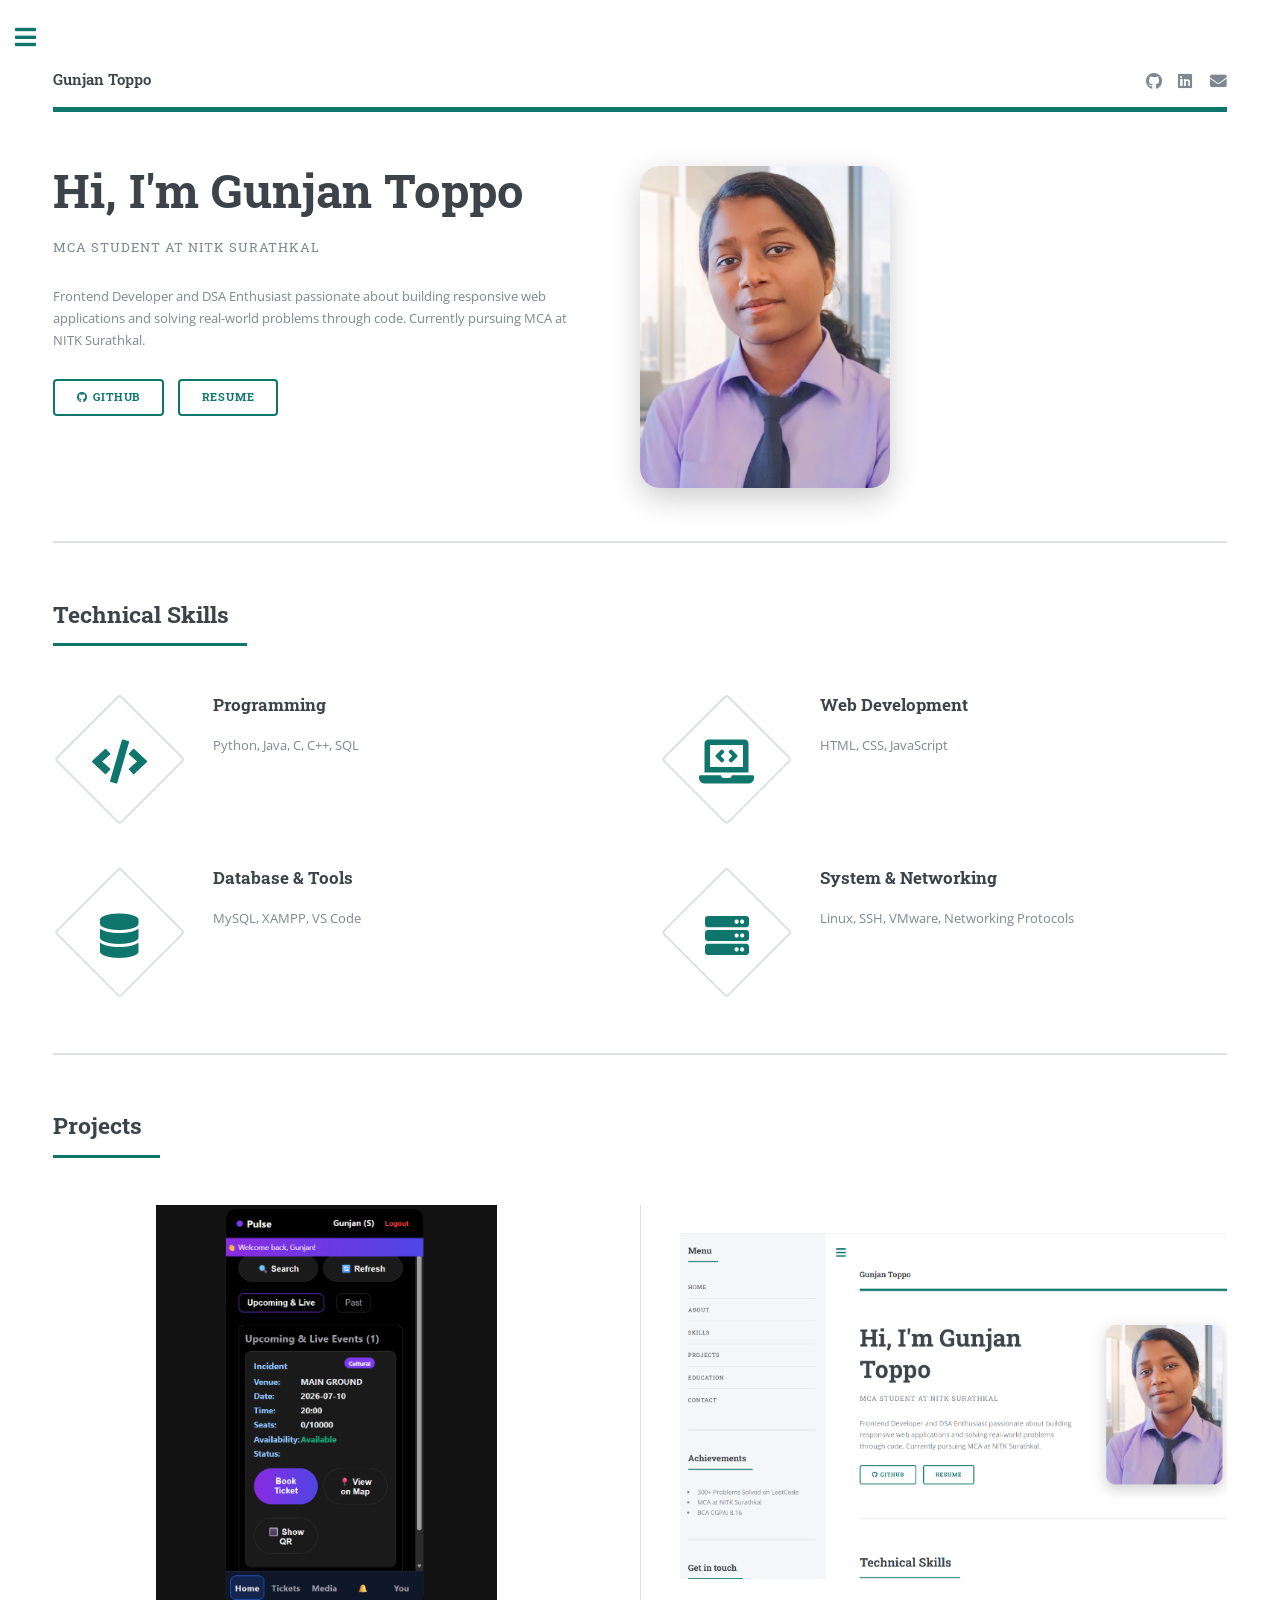
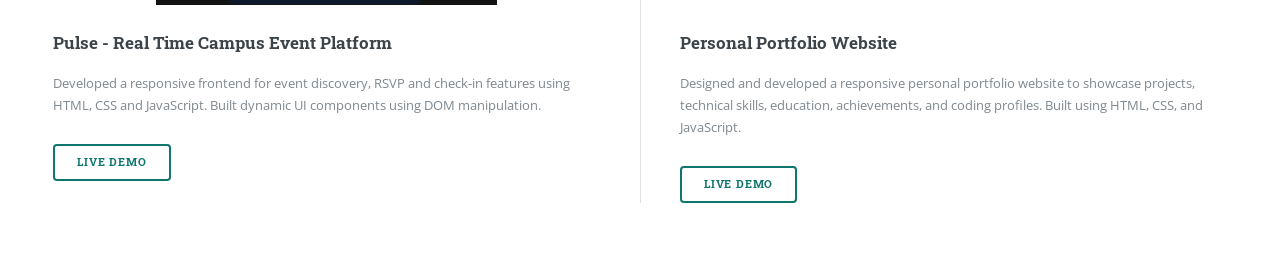
<file: index.html>
<!DOCTYPE HTML>
<!--
	Editorial by HTML5 UP
	html5up.net | @ajlkn
	Free for personal and commercial use under the CCA 3.0 license (html5up.net/license)
-->
<html>
	<head>
		<title>Portfolio Website</title>
		<meta charset="utf-8" />
		<meta name="viewport" content="width=device-width, initial-scale=1, user-scalable=no" />
		<link rel="stylesheet" href="assets/css/main.css" />
	</head>
	<body class="is-preload">

		<!-- Wrapper -->
			<div id="wrapper">

				<!-- Main -->
					<div id="main">
						<div class="inner">

							<!-- Header -->
								<header id="header">
									<a href="index.html" class="logo"><strong>Gunjan Toppo</strong></a>
									<ul class="icons">
										<li><a href="https://github.com/toppogunjan" class="icon brands fa-github"></a></li>
    									<li><a href="https://www.linkedin.com/in/gunjan-toppo-5294a222b/" class="icon brands fa-linkedin"></a></li>
    									<li><a href="mailto:gunjantoppo2003@gmail.com" class="icon solid fa-envelope"></a></li>
									</ul>
								</header>

							<!-- Banner -->
								<section id="banner">
									<div class="content">
										<header>
											<h1>Hi, I'm Gunjan Toppo</h1>
											<p>MCA Student at NITK Surathkal</p>
										</header>
										<p>Frontend Developer and DSA Enthusiast passionate about building
										responsive web applications and solving real-world problems through code.
										Currently pursuing MCA at NITK Surathkal.</p>
										<ul class="actions">
											<li><a href="https://github.com/toppogunjan" class="button icon brands fa-github" target="_blank">GitHub</a></li>
											<li><a href="resume/resume.pdf" class="button">Resume</a></li>
										</ul>
									</div>
									<span class="image object">
										<img src="images/Gunjan.png" alt="" />
									</span>
								</section>

							<!-- Section -->
								<section>
									<header class="major">
										<h2>Technical Skills</h2>
									</header>
									<div class="features">

    									<article>
        									<span class="icon solid fa-code"></span>
        									<div class="content">
            									<h3>Programming</h3>
            									<p>Python, Java, C, C++, SQL</p>
        									</div>
    									</article>

    									<article>
        									<span class="icon solid fa-laptop-code"></span>
        									<div class="content">
            									<h3>Web Development</h3>
            									<p>HTML, CSS, JavaScript</p>
        									</div>
    									</article>

    									<article>
        									<span class="icon solid fa-database"></span>
        									<div class="content">
            									<h3>Database & Tools</h3>
            									<p>MySQL, XAMPP, VS Code</p>
        									</div>
    									</article>

    									<article>
        									<span class="icon solid fa-server"></span>
        									<div class="content">
            									<h3>System & Networking</h3>
            									<p>Linux, SSH, VMware, Networking Protocols</p>
        									</div>
    									</article>

									</div>
								</section>

							<!-- Projects -->
								<section>
									<header class="major">
										<h2>Projects</h2>
									</header>
									<div class="posts">
										<!-- Project 1 -->
										<article>
											<a href="#" class="image"><img src="images/Pulse.png" alt="Pulse Project" /></a>
											<h3>Pulse - Real Time Campus Event Platform</h3>
											<p>
                							Developed a responsive frontend for event discovery,
                							RSVP and check-in features using HTML, CSS and JavaScript.
                							Built dynamic UI components using DOM manipulation.
            								</p>

            								<ul class="actions">
                								<li><a href="https://frontendcampus.netlify.app/?api=https://campus-event-hub-1.onrender.com" class="button" target="_blank">Live  Demo</a></li>
            								</ul>               		
            							
										</article>
										<!-- Project 2 -->
										<article>
											<a href="#" class="image">
                								<img src="images/Portfolio.png" alt="Portfolio Website" />
            								</a>

            								<h3>Personal Portfolio Website</h3>

            								<p>
											Designed and developed a responsive personal portfolio website
											to showcase projects, technical skills, education, achievements,
											and coding profiles. Built using HTML, CSS, and JavaScript.
            								</p>

            								<ul class="actions">
                							<li><a href="https://toppogunjan.github.io/Portfolio-Website/" class="button" target="_blank">Live Demo</a></li>
            								</ul>
										</article>
											
									</div>
								</section>

						</div>
					</div>

				<!-- Sidebar -->
					<div id="sidebar">
						<div class="inner">

							<!-- Menu -->
								<nav id="menu">
									<header class="major">
										<h2>Menu</h2>
									</header>
									<ul>
										<li><a href="#home">Home</a></li>
										<li><a href="about.html">About</a></li>
										<li><a href="skills.html">Skills</a></li>
										<li><a href="projects.html">Projects</a></li>
										<li><a href="education.html">Education</a></li>
										<li><a href="contact.html">Contact</a></li>
									</ul>
								</nav>

							<!-- Section -->
							<section>
    							<header class="major">
        							<h2>Achievements</h2>
    							</header>

    							<ul>
        							<li>300+ Problems Solved on LeetCode</li>
        							<li>MCA at NITK Surathkal</li>
        							<li>BCA CGPA: 8.16</li>
    							</ul>
							</section>

							<!-- Section -->
								<section>
									<header class="major">
										<h2>Get in touch</h2>
									</header>
									
									<ul class="contact">
										<li class="icon solid fa-envelope">gunjantoppo2003@gmail.com</li>
										<li class="icon solid fa-phone">+91-6204297197</li>
										<li class="icon solid fa-home">Ranchi, Jharkhand</li>
									</ul>
								</section>

							<!-- Footer -->
								<footer id="footer">
									&copy; 2026 Gunjan Toppo. Built with HTML, CSS & JavaScript.
								</footer>

						</div>
					</div>

			</div>

		<!-- Scripts -->
			<script src="assets/js/jquery.min.js"></script>
			<script src="assets/js/browser.min.js"></script>
			<script src="assets/js/breakpoints.min.js"></script>
			<script src="assets/js/util.js"></script>
			<script src="assets/js/main.js"></script>

	</body>
</html>
</file>
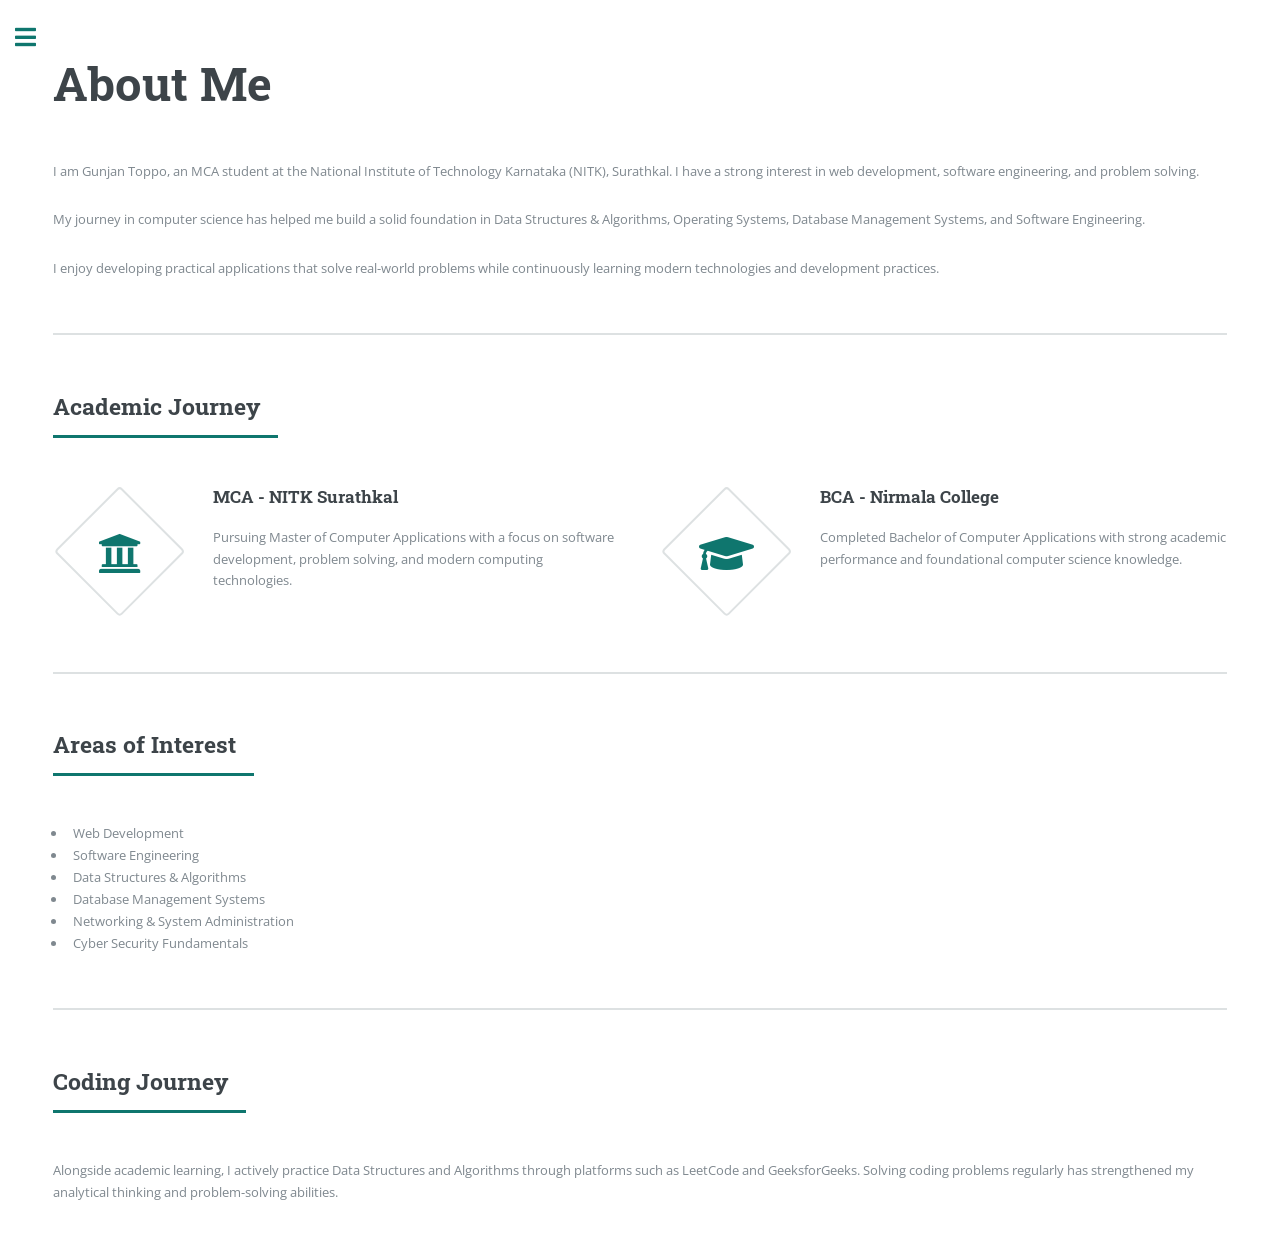
<file: about.html>
<!DOCTYPE HTML>
<!--
	Editorial by HTML5 UP
	html5up.net | @ajlkn
	Free for personal and commercial use under the CCA 3.0 license (html5up.net/license)
-->
<html>
	<head>
		<title>Editorial by HTML5 UP</title>
		<meta charset="utf-8" />
		<meta name="viewport" content="width=device-width, initial-scale=1, user-scalable=no" />
		<link rel="stylesheet" href="assets/css/main.css" />
	</head>
	<body class="is-preload">

		<!-- Wrapper -->
			<div id="wrapper">

				<!-- Main -->
					<div id="main">
						<div class="inner">

							<section>
							    <header class="main">
							        <h1>About Me</h1>
							    </header>

							    <p>
							        I am Gunjan Toppo, an MCA student at the National Institute of
							        Technology Karnataka (NITK), Surathkal. I have a strong interest
							        in web development, software engineering, and problem solving.
							    </p>

							    <p>
							        My journey in computer science has helped me build a solid
							        foundation in Data Structures & Algorithms, Operating Systems,
							        Database Management Systems, and Software Engineering.
							    </p>

							    <p>
							        I enjoy developing practical applications that solve real-world
							        problems while continuously learning modern technologies and
							        development practices.
							    </p>
							</section>

							<section>
							    <header class="major">
							        <h2>Academic Journey</h2>
							    </header>

							    <div class="features">

							        <article>
							            <span class="icon solid fa-university"></span>

							            <div class="content">
							                <h3>MCA - NITK Surathkal</h3>

							                <p>
							                    Pursuing Master of Computer Applications with a focus on
							                    software development, problem solving, and modern
							                    computing technologies.
							                </p>
							            </div>
							        </article>

							        <article>
							            <span class="icon solid fa-graduation-cap"></span>

							            <div class="content">
							                <h3>BCA - Nirmala College</h3>

							                <p>
							                    Completed Bachelor of Computer Applications with strong
							                    academic performance and foundational computer science
							                    knowledge.
							                </p>
							            </div>
							        </article>

							    </div>
							</section>

							<section>
							    <header class="major">
							        <h2>Areas of Interest</h2>
							    </header>

							    <ul>
							        <li>Web Development</li>
							        <li>Software Engineering</li>
							        <li>Data Structures & Algorithms</li>
							        <li>Database Management Systems</li>
							        <li>Networking & System Administration</li>
							        <li>Cyber Security Fundamentals</li>
							    </ul>
							</section>

							<section>
							    <header class="major">
							        <h2>Coding Journey</h2>
							    </header>

							    <p>
							        Alongside academic learning, I actively practice Data Structures
							        and Algorithms through platforms such as LeetCode and
							        GeeksforGeeks. Solving coding problems regularly has strengthened
							        my analytical thinking and problem-solving abilities.
							    </p>
							</section>

						</div>
					</div>

				<!-- Sidebar -->
					<div id="sidebar">
						<div class="inner">

							<!-- Menu -->
								<nav id="menu">
									<header class="major">
										<h2>Menu</h2>
									</header>
									<ul>
										<li><a href="index.html">Home</a></li>
										<li><a href="about.html">About</a></li>
										<li><a href="skills.html">Skills</a></li>
										<li><a href="projects.html">Projects</a></li>
										<li><a href="education.html">Education</a></li>
										<li><a href="contact.html">Contact</a></li>
									</ul>
								</nav>

							<!-- Section -->
							<section>
    							<header class="major">
        							<h2>Achievements</h2>
    							</header>

    							<ul>
        							<li>200+ Problems Solved on LeetCode</li>
        							<li>MCA at NITK Surathkal</li>
        							<li>BCA CGPA: 8.16</li>
    							</ul>
							</section>

							<!-- Section -->
								<section>
									<header class="major">
										<h2>Get in touch</h2>
									</header>
									
									<ul class="contact">
										<li class="icon solid fa-envelope">gunjantoppo2003@gmail.com</li>
										<li class="icon solid fa-phone">+91-6204297197</li>
										<li class="icon solid fa-home">Ranchi, Jharkhand</li>
									</ul>
								</section>

							<!-- Footer -->
								<footer id="footer">
									&copy; 2026 Gunjan Toppo. Built with HTML, CSS & JavaScript.
								</footer>

						</div>
					</div>

			</div>

		<!-- Scripts -->
			<script src="assets/js/jquery.min.js"></script>
			<script src="assets/js/browser.min.js"></script>
			<script src="assets/js/breakpoints.min.js"></script>
			<script src="assets/js/util.js"></script>
			<script src="assets/js/main.js"></script>

	</body>
</html>
</file>
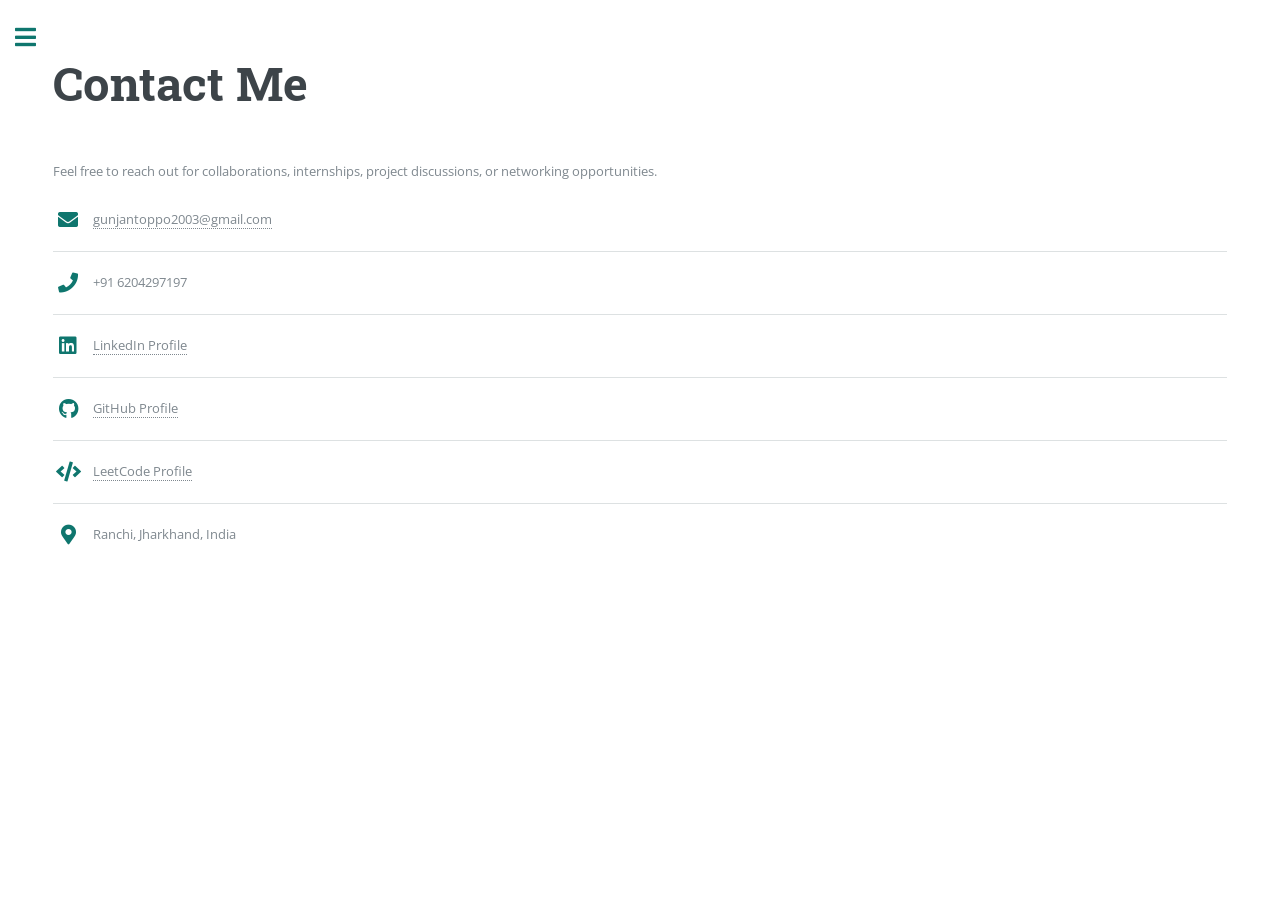
<file: contact.html>
<!DOCTYPE HTML>
<!--
	Editorial by HTML5 UP
	html5up.net | @ajlkn
	Free for personal and commercial use under the CCA 3.0 license (html5up.net/license)
-->
<html>
	<head>
		<title>Editorial by HTML5 UP</title>
		<meta charset="utf-8" />
		<meta name="viewport" content="width=device-width, initial-scale=1, user-scalable=no" />
		<link rel="stylesheet" href="assets/css/main.css" />
	</head>
	<body class="is-preload">

		<!-- Wrapper -->
			<div id="wrapper">

				<!-- Main -->
					<div id="main">
					    <div class="inner">

					        <section>
					            <header class="main">
					                <h1>Contact Me</h1>
					            </header>

					            <p>
					                Feel free to reach out for collaborations, internships,
					                project discussions, or networking opportunities.
					            </p>

					            <ul class="contact">

					                <li class="icon solid fa-envelope">
					                    <a href="mailto:gunjantoppo2003@gmail.com">
					                        gunjantoppo2003@gmail.com
					                    </a>
					                </li>

					                <li class="icon solid fa-phone">
					                    +91 6204297197
					                </li>

					                <li class="icon brands fa-linkedin">
					                    <a href="https://www.linkedin.com/in/gunjan-toppo-5294a222b/" target="_blank">
					                        LinkedIn Profile
					                    </a>
					                </li>

					                <li class="icon brands fa-github">
					                    <a href="https://github.com/toppogunjan" target="_blank">
					                        GitHub Profile
					                    </a>
					                </li>

					                <li class="icon solid fa-code">
					                    <a href="https://leetcode.com/u/Gunjan_109/" target="_blank">
					                        LeetCode Profile
					                    </a>
					                </li>

					                <li class="icon solid fa-map-marker-alt">
					                    Ranchi, Jharkhand, India
					                </li>

					            </ul>

					        </section>

					    </div>
					</div>

				<!-- Sidebar -->
					<div id="sidebar">
						<div class="inner">

							<!-- Menu -->
								<nav id="menu">
									<header class="major">
										<h2>Menu</h2>
									</header>
									<ul>
										<li><a href="index.html">Home</a></li>
										<li><a href="about.html">About</a></li>
										<li><a href="skills.html">Skills</a></li>
										<li><a href="projects.html">Projects</a></li>
										<li><a href="education.html">Education</a></li>
										<li><a href="contact.html">Contact</a></li>
									</ul>
								</nav>

							<!-- Section -->
							<section>
    							<header class="major">
        							<h2>Achievements</h2>
    							</header>

    							<ul>
        							<li>200+ Problems Solved on LeetCode</li>
        							<li>MCA at NITK Surathkal</li>
        							<li>BCA CGPA: 8.16</li>
    							</ul>
							</section>

							<!-- Section -->
								<section>
									<header class="major">
										<h2>Get in touch</h2>
									</header>
									
									<ul class="contact">
										<li class="icon solid fa-envelope">gunjantoppo2003@gmail.com</li>
										<li class="icon solid fa-phone">+91-6204297197</li>
										<li class="icon solid fa-home">Ranchi, Jharkhand</li>
									</ul>
								</section>

							<!-- Footer -->
								<footer id="footer">
									&copy; 2026 Gunjan Toppo. Built with HTML, CSS & JavaScript.
								</footer>

						</div>
					</div>

			</div>

		<!-- Scripts -->
			<script src="assets/js/jquery.min.js"></script>
			<script src="assets/js/browser.min.js"></script>
			<script src="assets/js/breakpoints.min.js"></script>
			<script src="assets/js/util.js"></script>
			<script src="assets/js/main.js"></script>

	</body>
</html>
</file>
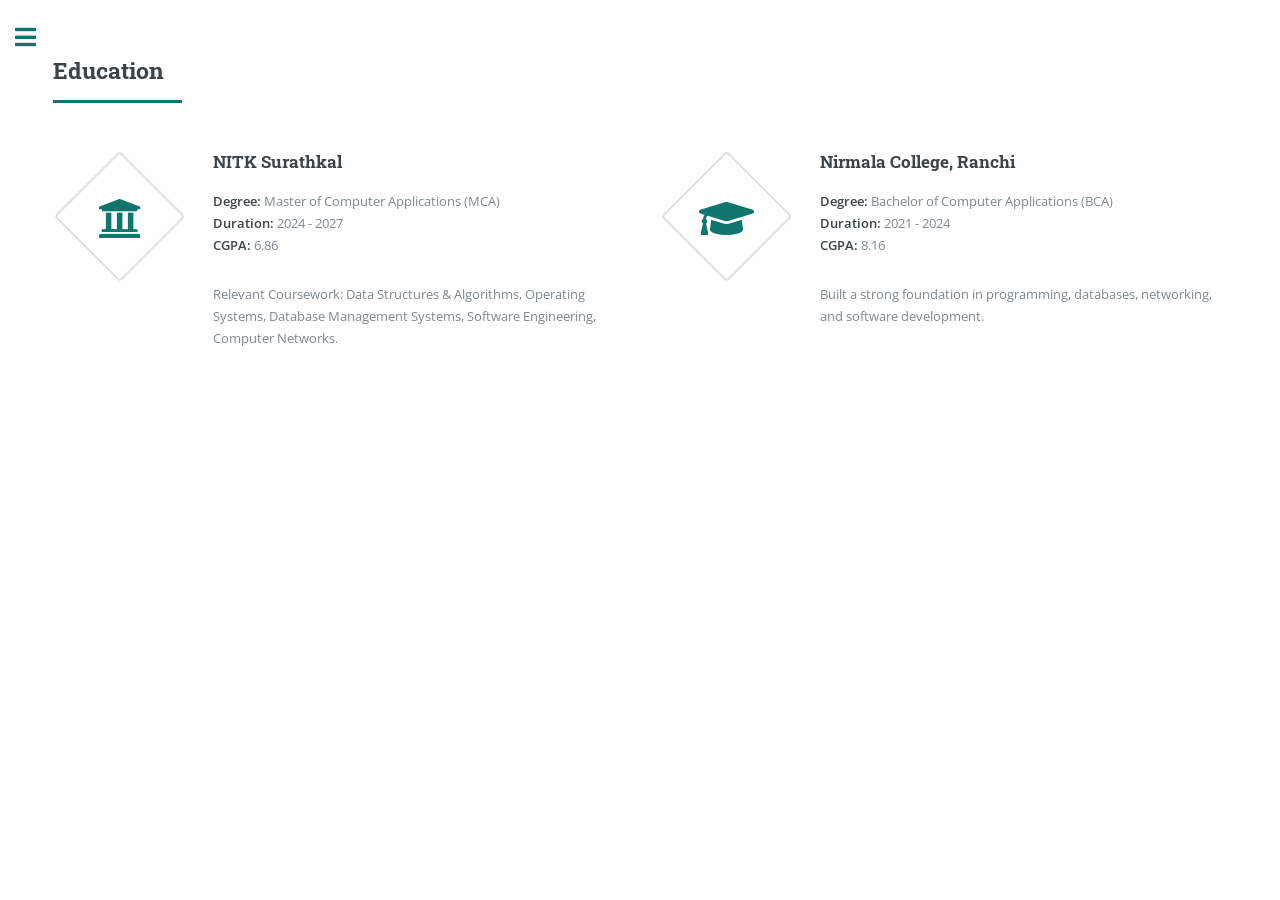
<file: education.html>
<!DOCTYPE HTML>
<!--
	Editorial by HTML5 UP
	html5up.net | @ajlkn
	Free for personal and commercial use under the CCA 3.0 license (html5up.net/license)
-->
<html>
	<head>
		<title>Editorial by HTML5 UP</title>
		<meta charset="utf-8" />
		<meta name="viewport" content="width=device-width, initial-scale=1, user-scalable=no" />
		<link rel="stylesheet" href="assets/css/main.css" />
	</head>
	<body class="is-preload">

		<!-- Wrapper -->
			<div id="wrapper">

				<!-- Main -->
					<div id="main">
						<div class="inner">
							
							<!-- Section -->
								<section id="education">
								    <header class="major">
								        <h2>Education</h2>
								    </header>

								    <div class="features">

								        <article>
								            <span class="icon solid fa-university"></span>

								            <div class="content">
								                <h3>NITK Surathkal</h3>

								                <p>
								                    <strong>Degree:</strong> Master of Computer Applications (MCA)<br>
								                    <strong>Duration:</strong> 2024 - 2027<br>
								                    <strong>CGPA:</strong> 6.86
								                </p>

								                <p>
								                    Relevant Coursework:
								                    Data Structures & Algorithms,
								                    Operating Systems,
								                    Database Management Systems,
								                    Software Engineering,
								                    Computer Networks.
								                </p>
								            </div>
								        </article>

								        <article>
								            <span class="icon solid fa-graduation-cap"></span>

								            <div class="content">
								                <h3>Nirmala College, Ranchi</h3>

								                <p>
								                    <strong>Degree:</strong> Bachelor of Computer Applications (BCA)<br>
								                    <strong>Duration:</strong> 2021 - 2024<br>
								                    <strong>CGPA:</strong> 8.16
								                </p>

								                <p>
								                    Built a strong foundation in programming,
								                    databases, networking, and software development.
								                </p>
								            </div>
								        </article>

								    </div>
								</section>


						</div>
					</div>

				<!-- Sidebar -->
					<div id="sidebar">
						<div class="inner">

							<!-- Menu -->
								<nav id="menu">
									<header class="major">
										<h2>Menu</h2>
									</header>
									<ul>
										<li><a href="index.html">Home</a></li>
										<li><a href="about.html">About</a></li>
										<li><a href="skills.html">Skills</a></li>
										<li><a href="projects.html">Projects</a></li>
										<li><a href="education.html">Education</a></li>
										<li><a href="contact.html">Contact</a></li>
									</ul>
								</nav>

							<!-- Section -->
							<section>
    							<header class="major">
        							<h2>Achievements</h2>
    							</header>

    							<ul>
        							<li>200+ Problems Solved on LeetCode</li>
        							<li>MCA at NITK Surathkal</li>
        							<li>BCA CGPA: 8.16</li>
    							</ul>
							</section>

							<!-- Section -->
								<section>
									<header class="major">
										<h2>Get in touch</h2>
									</header>
									
									<ul class="contact">
										<li class="icon solid fa-envelope">gunjantoppo2003@gmail.com</li>
										<li class="icon solid fa-phone">+91-6204297197</li>
										<li class="icon solid fa-home">Ranchi, Jharkhand</li>
									</ul>
								</section>

							<!-- Footer -->
								<footer id="footer">
									&copy; 2026 Gunjan Toppo. Built with HTML, CSS & JavaScript.
								</footer>

						</div>
					</div>

			</div>

		<!-- Scripts -->
			<script src="assets/js/jquery.min.js"></script>
			<script src="assets/js/browser.min.js"></script>
			<script src="assets/js/breakpoints.min.js"></script>
			<script src="assets/js/util.js"></script>
			<script src="assets/js/main.js"></script>

	</body>
</html>
</file>
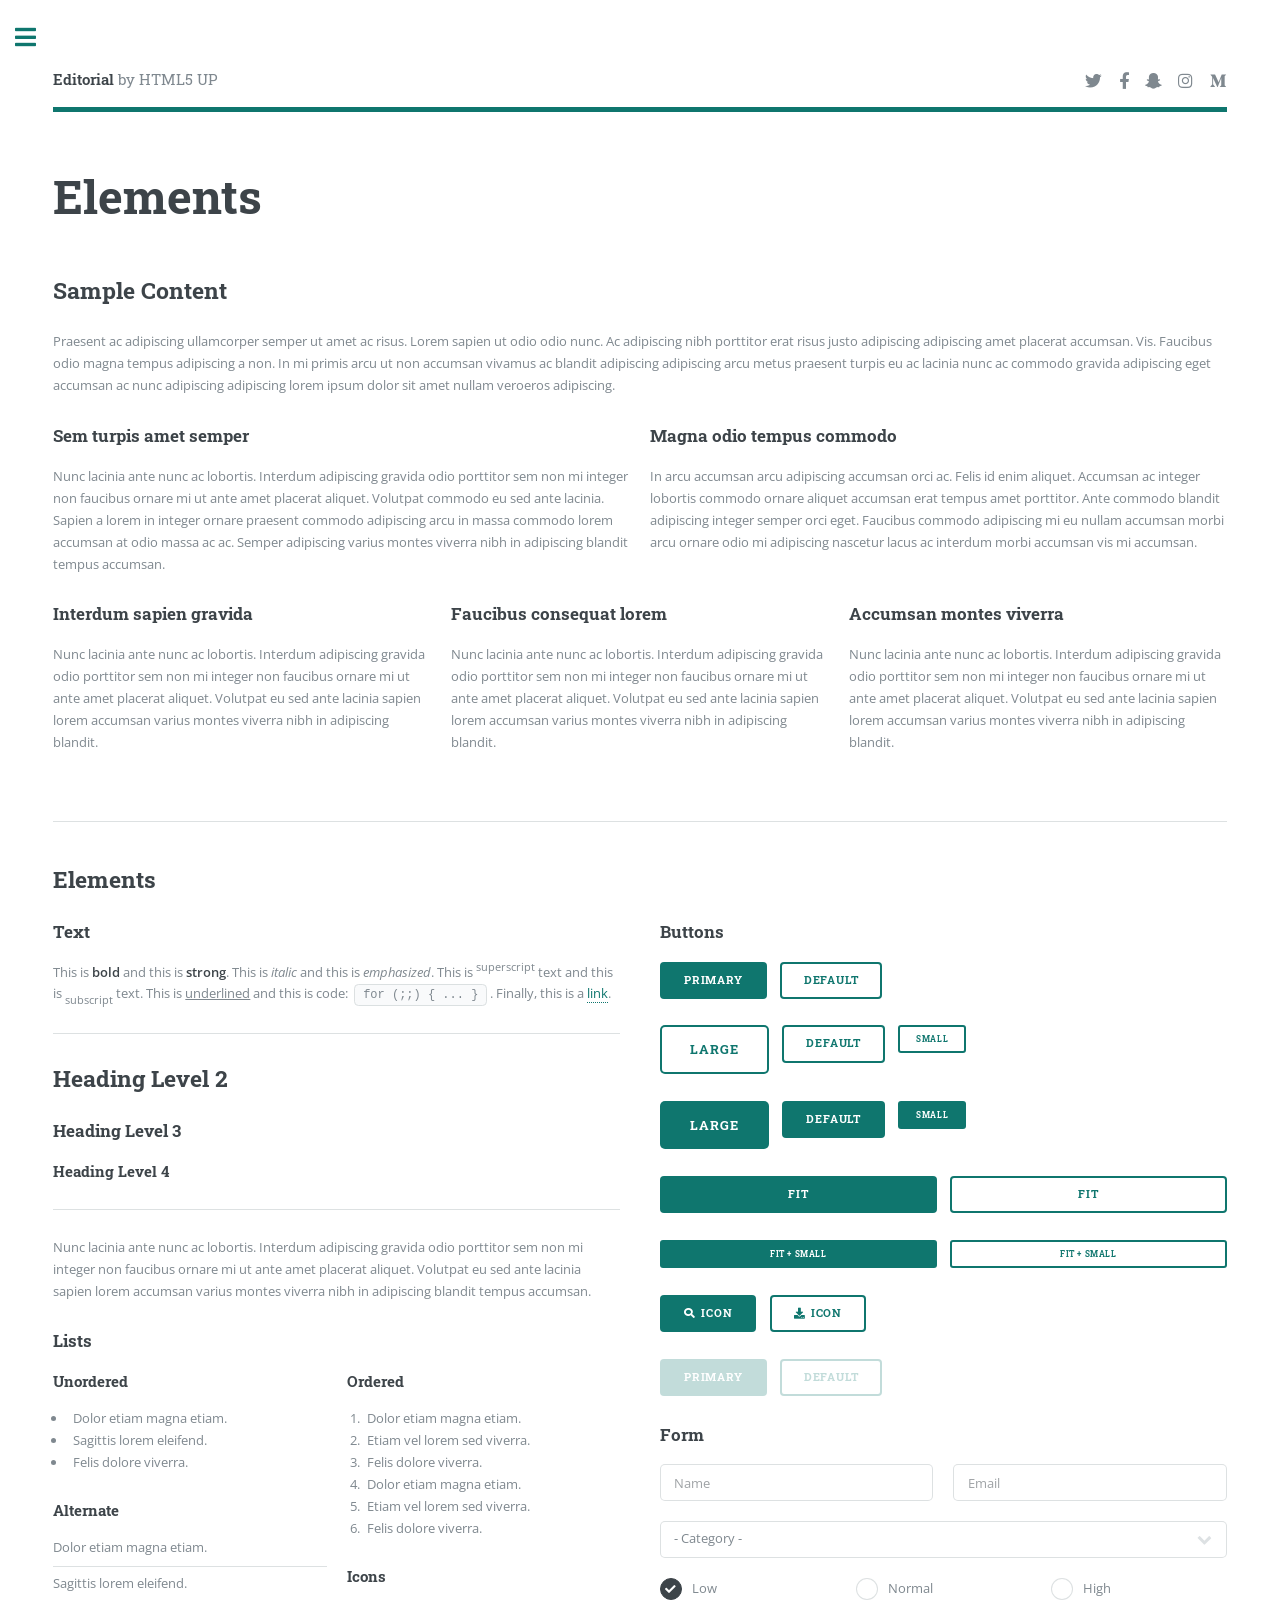
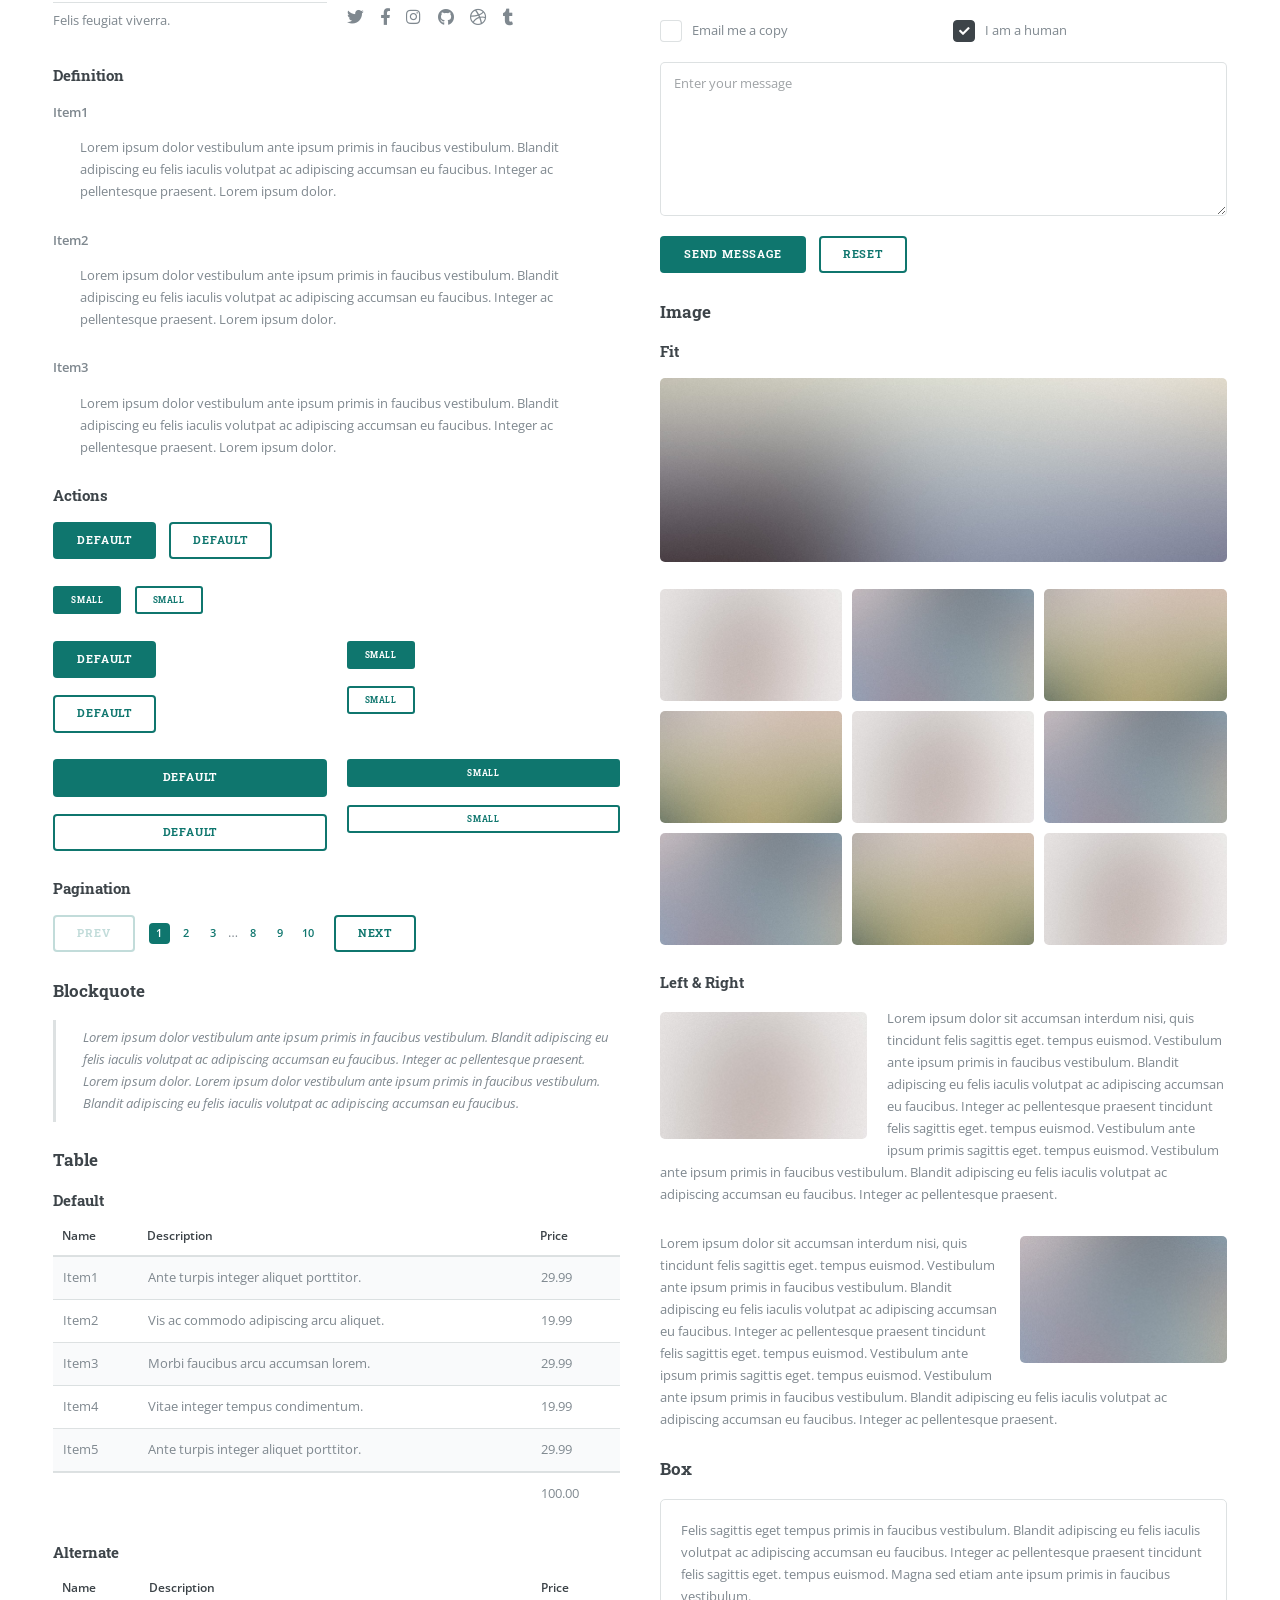
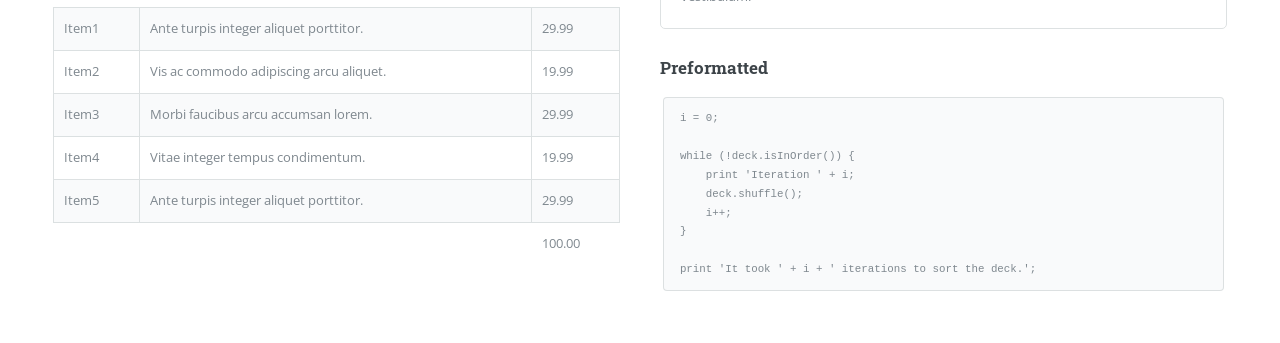
<file: elements.html>
<!DOCTYPE HTML>
<!--
	Editorial by HTML5 UP
	html5up.net | @ajlkn
	Free for personal and commercial use under the CCA 3.0 license (html5up.net/license)
-->
<html>
	<head>
		<title>Elements - Editorial by HTML5 UP</title>
		<meta charset="utf-8" />
		<meta name="viewport" content="width=device-width, initial-scale=1, user-scalable=no" />
		<link rel="stylesheet" href="assets/css/main.css" />
	</head>
	<body class="is-preload">

		<!-- Wrapper -->
			<div id="wrapper">

				<!-- Main -->
					<div id="main">
						<div class="inner">

							<!-- Header -->
								<header id="header">
									<a href="index.html" class="logo"><strong>Editorial</strong> by HTML5 UP</a>
									<ul class="icons">
										<li><a href="#" class="icon brands fa-twitter"><span class="label">Twitter</span></a></li>
										<li><a href="#" class="icon brands fa-facebook-f"><span class="label">Facebook</span></a></li>
										<li><a href="#" class="icon brands fa-snapchat-ghost"><span class="label">Snapchat</span></a></li>
										<li><a href="#" class="icon brands fa-instagram"><span class="label">Instagram</span></a></li>
										<li><a href="#" class="icon brands fa-medium-m"><span class="label">Medium</span></a></li>
									</ul>
								</header>

							<!-- Content -->
								<section>
									<header class="main">
										<h1>Elements</h1>
									</header>

									<!-- Content -->
										<h2 id="content">Sample Content</h2>
										<p>Praesent ac adipiscing ullamcorper semper ut amet ac risus. Lorem sapien ut odio odio nunc. Ac adipiscing nibh porttitor erat risus justo adipiscing adipiscing amet placerat accumsan. Vis. Faucibus odio magna tempus adipiscing a non. In mi primis arcu ut non accumsan vivamus ac blandit adipiscing adipiscing arcu metus praesent turpis eu ac lacinia nunc ac commodo gravida adipiscing eget accumsan ac nunc adipiscing adipiscing lorem ipsum dolor sit amet nullam veroeros adipiscing.</p>
										<div class="row">
											<div class="col-6 col-12-small">
												<h3>Sem turpis amet semper</h3>
												<p>Nunc lacinia ante nunc ac lobortis. Interdum adipiscing gravida odio porttitor sem non mi integer non faucibus ornare mi ut ante amet placerat aliquet. Volutpat commodo eu sed ante lacinia. Sapien a lorem in integer ornare praesent commodo adipiscing arcu in massa commodo lorem accumsan at odio massa ac ac. Semper adipiscing varius montes viverra nibh in adipiscing blandit tempus accumsan.</p>
											</div>
											<div class="col-6 col-12-small">
												<h3>Magna odio tempus commodo</h3>
												<p>In arcu accumsan arcu adipiscing accumsan orci ac. Felis id enim aliquet. Accumsan ac integer lobortis commodo ornare aliquet accumsan erat tempus amet porttitor. Ante commodo blandit adipiscing integer semper orci eget. Faucibus commodo adipiscing mi eu nullam accumsan morbi arcu ornare odio mi adipiscing nascetur lacus ac interdum morbi accumsan vis mi accumsan.</p>
											</div>
											<!-- Break -->
											<div class="col-4 col-12-medium">
												<h3>Interdum sapien gravida</h3>
												<p>Nunc lacinia ante nunc ac lobortis. Interdum adipiscing gravida odio porttitor sem non mi integer non faucibus ornare mi ut ante amet placerat aliquet. Volutpat eu sed ante lacinia sapien lorem accumsan varius montes viverra nibh in adipiscing blandit.</p>
											</div>
											<div class="col-4 col-12-medium">
												<h3>Faucibus consequat lorem</h3>
												<p>Nunc lacinia ante nunc ac lobortis. Interdum adipiscing gravida odio porttitor sem non mi integer non faucibus ornare mi ut ante amet placerat aliquet. Volutpat eu sed ante lacinia sapien lorem accumsan varius montes viverra nibh in adipiscing blandit.</p>
											</div>
											<div class="col-4 col-12-medium">
												<h3>Accumsan montes viverra</h3>
												<p>Nunc lacinia ante nunc ac lobortis. Interdum adipiscing gravida odio porttitor sem non mi integer non faucibus ornare mi ut ante amet placerat aliquet. Volutpat eu sed ante lacinia sapien lorem accumsan varius montes viverra nibh in adipiscing blandit.</p>
											</div>
										</div>

									<hr class="major" />

									<!-- Elements -->
										<h2 id="elements">Elements</h2>
										<div class="row gtr-200">
											<div class="col-6 col-12-medium">

												<!-- Text stuff -->
													<h3>Text</h3>
													<p>This is <b>bold</b> and this is <strong>strong</strong>. This is <i>italic</i> and this is <em>emphasized</em>.
													This is <sup>superscript</sup> text and this is <sub>subscript</sub> text.
													This is <u>underlined</u> and this is code: <code>for (;;) { ... }</code>.
													Finally, this is a <a href="#">link</a>.</p>
													<hr />
													<h2>Heading Level 2</h2>
													<h3>Heading Level 3</h3>
													<h4>Heading Level 4</h4>
													<hr />
													<p>Nunc lacinia ante nunc ac lobortis. Interdum adipiscing gravida odio porttitor sem non mi integer non faucibus ornare mi ut ante amet placerat aliquet. Volutpat eu sed ante lacinia sapien lorem accumsan varius montes viverra nibh in adipiscing blandit tempus accumsan.</p>

												<!-- Lists -->
													<h3>Lists</h3>
													<div class="row">
														<div class="col-6 col-12-small">

															<h4>Unordered</h4>
															<ul>
																<li>Dolor etiam magna etiam.</li>
																<li>Sagittis lorem eleifend.</li>
																<li>Felis dolore viverra.</li>
															</ul>

															<h4>Alternate</h4>
															<ul class="alt">
																<li>Dolor etiam magna etiam.</li>
																<li>Sagittis lorem eleifend.</li>
																<li>Felis feugiat viverra.</li>
															</ul>

														</div>
														<div class="col-6 col-12-small">

															<h4>Ordered</h4>
															<ol>
																<li>Dolor etiam magna etiam.</li>
																<li>Etiam vel lorem sed viverra.</li>
																<li>Felis dolore viverra.</li>
																<li>Dolor etiam magna etiam.</li>
																<li>Etiam vel lorem sed viverra.</li>
																<li>Felis dolore viverra.</li>
															</ol>

															<h4>Icons</h4>
															<ul class="icons">
																<li><a href="#" class="icon brands fa-twitter"><span class="label">Twitter</span></a></li>
																<li><a href="#" class="icon brands fa-facebook-f"><span class="label">Facebook</span></a></li>
																<li><a href="#" class="icon brands fa-instagram"><span class="label">Instagram</span></a></li>
																<li><a href="#" class="icon brands fa-github"><span class="label">Github</span></a></li>
																<li><a href="#" class="icon brands fa-dribbble"><span class="label">Dribbble</span></a></li>
																<li><a href="#" class="icon brands fa-tumblr"><span class="label">Tumblr</span></a></li>
															</ul>

														</div>
													</div>
													<h4>Definition</h4>
													<dl>
														<dt>Item1</dt>
														<dd>
															<p>Lorem ipsum dolor vestibulum ante ipsum primis in faucibus vestibulum. Blandit adipiscing eu felis iaculis volutpat ac adipiscing accumsan eu faucibus. Integer ac pellentesque praesent. Lorem ipsum dolor.</p>
														</dd>
														<dt>Item2</dt>
														<dd>
															<p>Lorem ipsum dolor vestibulum ante ipsum primis in faucibus vestibulum. Blandit adipiscing eu felis iaculis volutpat ac adipiscing accumsan eu faucibus. Integer ac pellentesque praesent. Lorem ipsum dolor.</p>
														</dd>
														<dt>Item3</dt>
														<dd>
															<p>Lorem ipsum dolor vestibulum ante ipsum primis in faucibus vestibulum. Blandit adipiscing eu felis iaculis volutpat ac adipiscing accumsan eu faucibus. Integer ac pellentesque praesent. Lorem ipsum dolor.</p>
														</dd>
													</dl>

													<h4>Actions</h4>
													<ul class="actions">
														<li><a href="#" class="button primary">Default</a></li>
														<li><a href="#" class="button">Default</a></li>
													</ul>
													<ul class="actions small">
														<li><a href="#" class="button primary small">Small</a></li>
														<li><a href="#" class="button small">Small</a></li>
													</ul>
													<div class="row">
														<div class="col-6 col-12-small">
															<ul class="actions stacked">
																<li><a href="#" class="button primary">Default</a></li>
																<li><a href="#" class="button">Default</a></li>
															</ul>
														</div>
														<div class="col-6 col-12-small">
															<ul class="actions stacked">
																<li><a href="#" class="button primary small">Small</a></li>
																<li><a href="#" class="button small">Small</a></li>
															</ul>
														</div>
														<div class="col-6 col-12-small">
															<ul class="actions stacked">
																<li><a href="#" class="button primary fit">Default</a></li>
																<li><a href="#" class="button fit">Default</a></li>
															</ul>
														</div>
														<div class="col-6 col-12-small">
															<ul class="actions stacked">
																<li><a href="#" class="button primary small fit">Small</a></li>
																<li><a href="#" class="button small fit">Small</a></li>
															</ul>
														</div>
													</div>

													<h4>Pagination</h4>
													<ul class="pagination">
														<li><span class="button disabled">Prev</span></li>
														<li><a href="#" class="page active">1</a></li>
														<li><a href="#" class="page">2</a></li>
														<li><a href="#" class="page">3</a></li>
														<li><span>&hellip;</span></li>
														<li><a href="#" class="page">8</a></li>
														<li><a href="#" class="page">9</a></li>
														<li><a href="#" class="page">10</a></li>
														<li><a href="#" class="button">Next</a></li>
													</ul>

												<!-- Blockquote -->
													<h3>Blockquote</h3>
													<blockquote>Lorem ipsum dolor vestibulum ante ipsum primis in faucibus vestibulum. Blandit adipiscing eu felis iaculis volutpat ac adipiscing accumsan eu faucibus. Integer ac pellentesque praesent. Lorem ipsum dolor. Lorem ipsum dolor vestibulum ante ipsum primis in faucibus vestibulum. Blandit adipiscing eu felis iaculis volutpat ac adipiscing accumsan eu faucibus.</blockquote>

												<!-- Table -->
													<h3>Table</h3>

													<h4>Default</h4>
													<div class="table-wrapper">
														<table>
															<thead>
																<tr>
																	<th>Name</th>
																	<th>Description</th>
																	<th>Price</th>
																</tr>
															</thead>
															<tbody>
																<tr>
																	<td>Item1</td>
																	<td>Ante turpis integer aliquet porttitor.</td>
																	<td>29.99</td>
																</tr>
																<tr>
																	<td>Item2</td>
																	<td>Vis ac commodo adipiscing arcu aliquet.</td>
																	<td>19.99</td>
																</tr>
																<tr>
																	<td>Item3</td>
																	<td> Morbi faucibus arcu accumsan lorem.</td>
																	<td>29.99</td>
																</tr>
																<tr>
																	<td>Item4</td>
																	<td>Vitae integer tempus condimentum.</td>
																	<td>19.99</td>
																</tr>
																<tr>
																	<td>Item5</td>
																	<td>Ante turpis integer aliquet porttitor.</td>
																	<td>29.99</td>
																</tr>
															</tbody>
															<tfoot>
																<tr>
																	<td colspan="2"></td>
																	<td>100.00</td>
																</tr>
															</tfoot>
														</table>
													</div>

													<h4>Alternate</h4>
													<div class="table-wrapper">
														<table class="alt">
															<thead>
																<tr>
																	<th>Name</th>
																	<th>Description</th>
																	<th>Price</th>
																</tr>
															</thead>
															<tbody>
																<tr>
																	<td>Item1</td>
																	<td>Ante turpis integer aliquet porttitor.</td>
																	<td>29.99</td>
																</tr>
																<tr>
																	<td>Item2</td>
																	<td>Vis ac commodo adipiscing arcu aliquet.</td>
																	<td>19.99</td>
																</tr>
																<tr>
																	<td>Item3</td>
																	<td> Morbi faucibus arcu accumsan lorem.</td>
																	<td>29.99</td>
																</tr>
																<tr>
																	<td>Item4</td>
																	<td>Vitae integer tempus condimentum.</td>
																	<td>19.99</td>
																</tr>
																<tr>
																	<td>Item5</td>
																	<td>Ante turpis integer aliquet porttitor.</td>
																	<td>29.99</td>
																</tr>
															</tbody>
															<tfoot>
																<tr>
																	<td colspan="2"></td>
																	<td>100.00</td>
																</tr>
															</tfoot>
														</table>
													</div>

											</div>
											<div class="col-6 col-12-medium">

												<!-- Buttons -->
													<h3>Buttons</h3>
													<ul class="actions">
														<li><a href="#" class="button primary">Primary</a></li>
														<li><a href="#" class="button">Default</a></li>
													</ul>
													<ul class="actions">
														<li><a href="#" class="button large">Large</a></li>
														<li><a href="#" class="button">Default</a></li>
														<li><a href="#" class="button small">Small</a></li>
													</ul>
													<ul class="actions">
														<li><a href="#" class="button primary large">Large</a></li>
														<li><a href="#" class="button primary">Default</a></li>
														<li><a href="#" class="button primary small">Small</a></li>
													</ul>
													<ul class="actions fit">
														<li><a href="#" class="button primary fit">Fit</a></li>
														<li><a href="#" class="button fit">Fit</a></li>
													</ul>
													<ul class="actions fit small">
														<li><a href="#" class="button primary fit small">Fit + Small</a></li>
														<li><a href="#" class="button fit small">Fit + Small</a></li>
													</ul>
													<ul class="actions">
														<li><a href="#" class="button primary icon solid fa-search">Icon</a></li>
														<li><a href="#" class="button icon solid fa-download">Icon</a></li>
													</ul>
													<ul class="actions">
														<li><span class="button primary disabled">Primary</span></li>
														<li><span class="button disabled">Default</span></li>
													</ul>

												<!-- Form -->
													<h3>Form</h3>

													<form method="post" action="#">
														<div class="row gtr-uniform">
															<div class="col-6 col-12-xsmall">
																<input type="text" name="demo-name" id="demo-name" value="" placeholder="Name" />
															</div>
															<div class="col-6 col-12-xsmall">
																<input type="email" name="demo-email" id="demo-email" value="" placeholder="Email" />
															</div>
															<!-- Break -->
															<div class="col-12">
																<select name="demo-category" id="demo-category">
																	<option value="">- Category -</option>
																	<option value="1">Manufacturing</option>
																	<option value="1">Shipping</option>
																	<option value="1">Administration</option>
																	<option value="1">Human Resources</option>
																</select>
															</div>
															<!-- Break -->
															<div class="col-4 col-12-small">
																<input type="radio" id="demo-priority-low" name="demo-priority" checked>
																<label for="demo-priority-low">Low</label>
															</div>
															<div class="col-4 col-12-small">
																<input type="radio" id="demo-priority-normal" name="demo-priority">
																<label for="demo-priority-normal">Normal</label>
															</div>
															<div class="col-4 col-12-small">
																<input type="radio" id="demo-priority-high" name="demo-priority">
																<label for="demo-priority-high">High</label>
															</div>
															<!-- Break -->
															<div class="col-6 col-12-small">
																<input type="checkbox" id="demo-copy" name="demo-copy">
																<label for="demo-copy">Email me a copy</label>
															</div>
															<div class="col-6 col-12-small">
																<input type="checkbox" id="demo-human" name="demo-human" checked>
																<label for="demo-human">I am a human</label>
															</div>
															<!-- Break -->
															<div class="col-12">
																<textarea name="demo-message" id="demo-message" placeholder="Enter your message" rows="6"></textarea>
															</div>
															<!-- Break -->
															<div class="col-12">
																<ul class="actions">
																	<li><input type="submit" value="Send Message" class="primary" /></li>
																	<li><input type="reset" value="Reset" /></li>
																</ul>
															</div>
														</div>
													</form>

												<!-- Image -->
													<h3>Image</h3>

													<h4>Fit</h4>
													<span class="image fit"><img src="images/pic11.jpg" alt="" /></span>
													<div class="box alt">
														<div class="row gtr-50 gtr-uniform">
															<div class="col-4"><span class="image fit"><img src="images/pic01.jpg" alt="" /></span></div>
															<div class="col-4"><span class="image fit"><img src="images/pic02.jpg" alt="" /></span></div>
															<div class="col-4"><span class="image fit"><img src="images/pic03.jpg" alt="" /></span></div>
															<!-- Break -->
															<div class="col-4"><span class="image fit"><img src="images/pic03.jpg" alt="" /></span></div>
															<div class="col-4"><span class="image fit"><img src="images/pic01.jpg" alt="" /></span></div>
															<div class="col-4"><span class="image fit"><img src="images/pic02.jpg" alt="" /></span></div>
															<!-- Break -->
															<div class="col-4"><span class="image fit"><img src="images/pic02.jpg" alt="" /></span></div>
															<div class="col-4"><span class="image fit"><img src="images/pic03.jpg" alt="" /></span></div>
															<div class="col-4"><span class="image fit"><img src="images/pic01.jpg" alt="" /></span></div>
														</div>
													</div>

													<h4>Left &amp; Right</h4>
													<p><span class="image left"><img src="images/pic01.jpg" alt="" /></span>Lorem ipsum dolor sit accumsan interdum nisi, quis tincidunt felis sagittis eget. tempus euismod. Vestibulum ante ipsum primis in faucibus vestibulum. Blandit adipiscing eu felis iaculis volutpat ac adipiscing accumsan eu faucibus. Integer ac pellentesque praesent tincidunt felis sagittis eget. tempus euismod. Vestibulum ante ipsum primis sagittis eget. tempus euismod. Vestibulum ante ipsum primis in faucibus vestibulum. Blandit adipiscing eu felis iaculis volutpat ac adipiscing accumsan eu faucibus. Integer ac pellentesque praesent.</p>
													<p><span class="image right"><img src="images/pic02.jpg" alt="" /></span>Lorem ipsum dolor sit accumsan interdum nisi, quis tincidunt felis sagittis eget. tempus euismod. Vestibulum ante ipsum primis in faucibus vestibulum. Blandit adipiscing eu felis iaculis volutpat ac adipiscing accumsan eu faucibus. Integer ac pellentesque praesent tincidunt felis sagittis eget. tempus euismod. Vestibulum ante ipsum primis sagittis eget. tempus euismod. Vestibulum ante ipsum primis in faucibus vestibulum. Blandit adipiscing eu felis iaculis volutpat ac adipiscing accumsan eu faucibus. Integer ac pellentesque praesent.</p>

												<!-- Box -->
													<h3>Box</h3>
													<div class="box">
														<p>Felis sagittis eget tempus primis in faucibus vestibulum. Blandit adipiscing eu felis iaculis volutpat ac adipiscing accumsan eu faucibus. Integer ac pellentesque praesent tincidunt felis sagittis eget. tempus euismod. Magna sed etiam ante ipsum primis in faucibus vestibulum.</p>
													</div>

												<!-- Preformatted Code -->
													<h3>Preformatted</h3>
													<pre><code>i = 0;

while (!deck.isInOrder()) {
    print 'Iteration ' + i;
    deck.shuffle();
    i++;
}

print 'It took ' + i + ' iterations to sort the deck.';
</code></pre>

											</div>
										</div>

								</section>

						</div>
					</div>

				<!-- Sidebar -->
					<div id="sidebar">
						<div class="inner">

							<!-- Search -->
								<section id="search" class="alt">
									<form method="post" action="#">
										<input type="text" name="query" id="query" placeholder="Search" />
									</form>
								</section>

							<!-- Menu -->
								<nav id="menu">
									<header class="major">
										<h2>Menu</h2>
									</header>
									<ul>
										<li><a href="index.html">Homepage</a></li>
										<li><a href="generic.html">Generic</a></li>
										<li><a href="elements.html">Elements</a></li>
										<li>
											<span class="opener">Submenu</span>
											<ul>
												<li><a href="#">Lorem Dolor</a></li>
												<li><a href="#">Ipsum Adipiscing</a></li>
												<li><a href="#">Tempus Magna</a></li>
												<li><a href="#">Feugiat Veroeros</a></li>
											</ul>
										</li>
										<li><a href="#">Etiam Dolore</a></li>
										<li><a href="#">Adipiscing</a></li>
										<li>
											<span class="opener">Another Submenu</span>
											<ul>
												<li><a href="#">Lorem Dolor</a></li>
												<li><a href="#">Ipsum Adipiscing</a></li>
												<li><a href="#">Tempus Magna</a></li>
												<li><a href="#">Feugiat Veroeros</a></li>
											</ul>
										</li>
										<li><a href="#">Maximus Erat</a></li>
										<li><a href="#">Sapien Mauris</a></li>
										<li><a href="#">Amet Lacinia</a></li>
									</ul>
								</nav>

							<!-- Section -->
								<section>
									<header class="major">
										<h2>Ante interdum</h2>
									</header>
									<div class="mini-posts">
										<article>
											<a href="#" class="image"><img src="images/pic07.jpg" alt="" /></a>
											<p>Aenean ornare velit lacus, ac varius enim lorem ullamcorper dolore aliquam.</p>
										</article>
										<article>
											<a href="#" class="image"><img src="images/pic08.jpg" alt="" /></a>
											<p>Aenean ornare velit lacus, ac varius enim lorem ullamcorper dolore aliquam.</p>
										</article>
										<article>
											<a href="#" class="image"><img src="images/pic09.jpg" alt="" /></a>
											<p>Aenean ornare velit lacus, ac varius enim lorem ullamcorper dolore aliquam.</p>
										</article>
									</div>
									<ul class="actions">
										<li><a href="#" class="button">More</a></li>
									</ul>
								</section>

							<!-- Section -->
								<section>
									<header class="major">
										<h2>Get in touch</h2>
									</header>
									<p>Sed varius enim lorem ullamcorper dolore aliquam aenean ornare velit lacus, ac varius enim lorem ullamcorper dolore. Proin sed aliquam facilisis ante interdum. Sed nulla amet lorem feugiat tempus aliquam.</p>
									<ul class="contact">
										<li class="icon solid fa-envelope"><a href="#">information@untitled.tld</a></li>
										<li class="icon solid fa-phone">(000) 000-0000</li>
										<li class="icon solid fa-home">1234 Somewhere Road #8254<br />
										Nashville, TN 00000-0000</li>
									</ul>
								</section>

							<!-- Footer -->
								<footer id="footer">
									<p class="copyright">&copy; Untitled. All rights reserved. Demo Images: <a href="https://unsplash.com">Unsplash</a>. Design: <a href="https://html5up.net">HTML5 UP</a>.</p>
								</footer>

						</div>
					</div>

			</div>

		<!-- Scripts -->
			<script src="assets/js/jquery.min.js"></script>
			<script src="assets/js/browser.min.js"></script>
			<script src="assets/js/breakpoints.min.js"></script>
			<script src="assets/js/util.js"></script>
			<script src="assets/js/main.js"></script>

	</body>
</html>
</file>
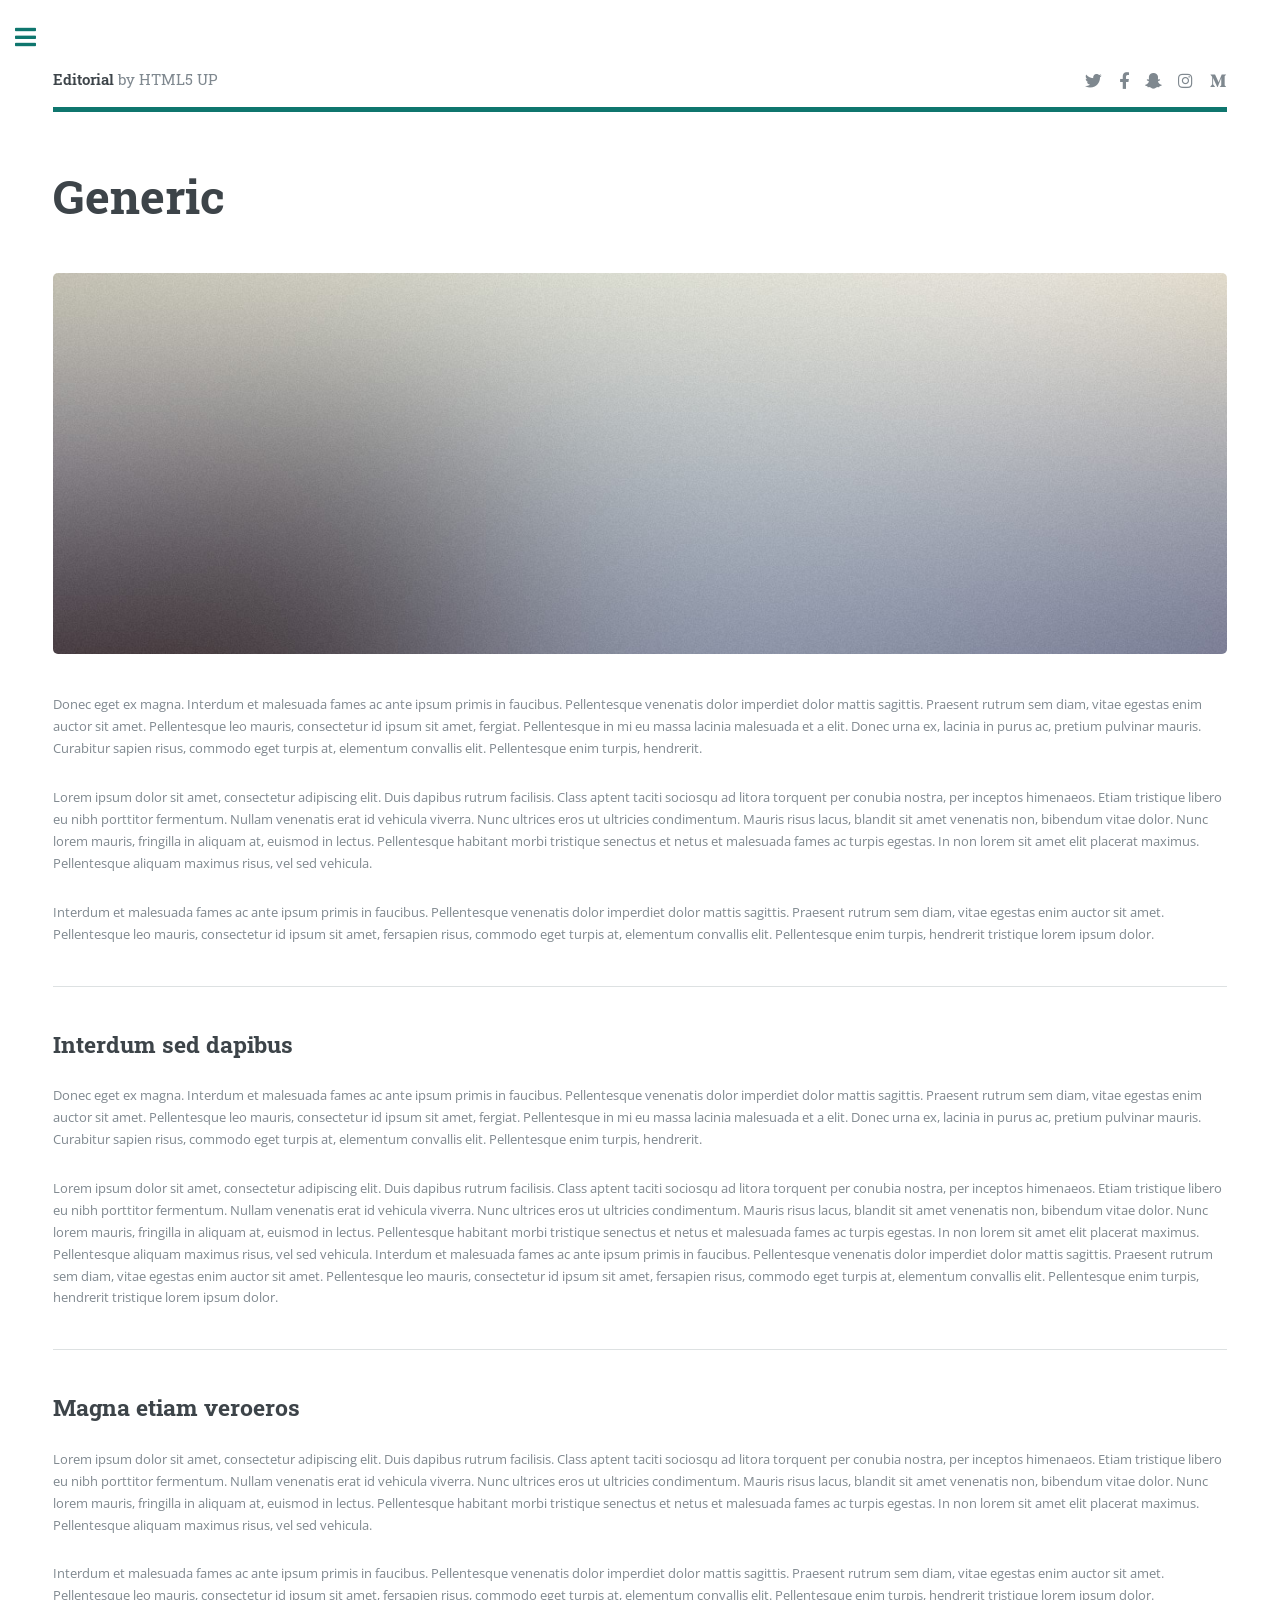
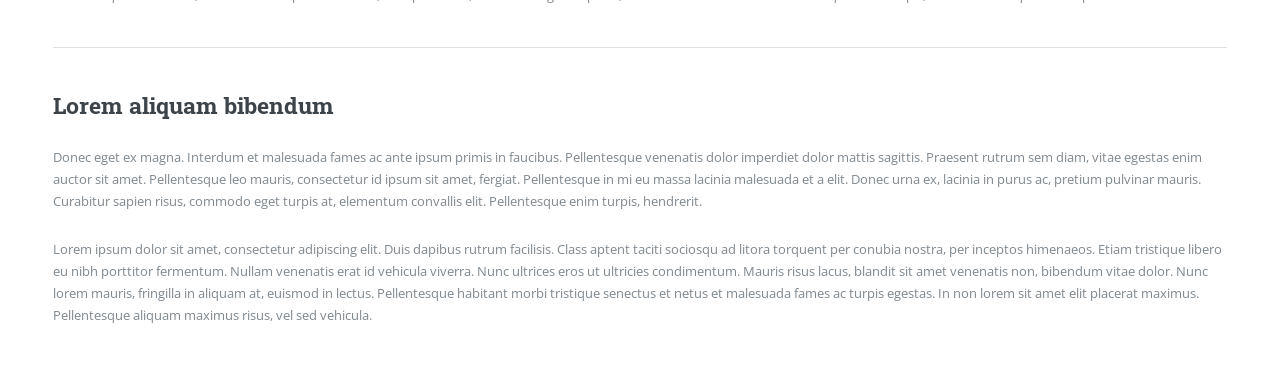
<file: generic.html>
<!DOCTYPE HTML>
<!--
	Editorial by HTML5 UP
	html5up.net | @ajlkn
	Free for personal and commercial use under the CCA 3.0 license (html5up.net/license)
-->
<html>
	<head>
		<title>Generic - Editorial by HTML5 UP</title>
		<meta charset="utf-8" />
		<meta name="viewport" content="width=device-width, initial-scale=1, user-scalable=no" />
		<link rel="stylesheet" href="assets/css/main.css" />
	</head>
	<body class="is-preload">

		<!-- Wrapper -->
			<div id="wrapper">

				<!-- Main -->
					<div id="main">
						<div class="inner">

							<!-- Header -->
								<header id="header">
									<a href="index.html" class="logo"><strong>Editorial</strong> by HTML5 UP</a>
									<ul class="icons">
										<li><a href="#" class="icon brands fa-twitter"><span class="label">Twitter</span></a></li>
										<li><a href="#" class="icon brands fa-facebook-f"><span class="label">Facebook</span></a></li>
										<li><a href="#" class="icon brands fa-snapchat-ghost"><span class="label">Snapchat</span></a></li>
										<li><a href="#" class="icon brands fa-instagram"><span class="label">Instagram</span></a></li>
										<li><a href="#" class="icon brands fa-medium-m"><span class="label">Medium</span></a></li>
									</ul>
								</header>

							<!-- Content -->
								<section>
									<header class="main">
										<h1>Generic</h1>
									</header>

									<span class="image main"><img src="images/pic11.jpg" alt="" /></span>

									<p>Donec eget ex magna. Interdum et malesuada fames ac ante ipsum primis in faucibus. Pellentesque venenatis dolor imperdiet dolor mattis sagittis. Praesent rutrum sem diam, vitae egestas enim auctor sit amet. Pellentesque leo mauris, consectetur id ipsum sit amet, fergiat. Pellentesque in mi eu massa lacinia malesuada et a elit. Donec urna ex, lacinia in purus ac, pretium pulvinar mauris. Curabitur sapien risus, commodo eget turpis at, elementum convallis elit. Pellentesque enim turpis, hendrerit.</p>
									<p>Lorem ipsum dolor sit amet, consectetur adipiscing elit. Duis dapibus rutrum facilisis. Class aptent taciti sociosqu ad litora torquent per conubia nostra, per inceptos himenaeos. Etiam tristique libero eu nibh porttitor fermentum. Nullam venenatis erat id vehicula viverra. Nunc ultrices eros ut ultricies condimentum. Mauris risus lacus, blandit sit amet venenatis non, bibendum vitae dolor. Nunc lorem mauris, fringilla in aliquam at, euismod in lectus. Pellentesque habitant morbi tristique senectus et netus et malesuada fames ac turpis egestas. In non lorem sit amet elit placerat maximus. Pellentesque aliquam maximus risus, vel sed vehicula.</p>
									<p>Interdum et malesuada fames ac ante ipsum primis in faucibus. Pellentesque venenatis dolor imperdiet dolor mattis sagittis. Praesent rutrum sem diam, vitae egestas enim auctor sit amet. Pellentesque leo mauris, consectetur id ipsum sit amet, fersapien risus, commodo eget turpis at, elementum convallis elit. Pellentesque enim turpis, hendrerit tristique lorem ipsum dolor.</p>

									<hr class="major" />

									<h2>Interdum sed dapibus</h2>
									<p>Donec eget ex magna. Interdum et malesuada fames ac ante ipsum primis in faucibus. Pellentesque venenatis dolor imperdiet dolor mattis sagittis. Praesent rutrum sem diam, vitae egestas enim auctor sit amet. Pellentesque leo mauris, consectetur id ipsum sit amet, fergiat. Pellentesque in mi eu massa lacinia malesuada et a elit. Donec urna ex, lacinia in purus ac, pretium pulvinar mauris. Curabitur sapien risus, commodo eget turpis at, elementum convallis elit. Pellentesque enim turpis, hendrerit.</p>
									<p>Lorem ipsum dolor sit amet, consectetur adipiscing elit. Duis dapibus rutrum facilisis. Class aptent taciti sociosqu ad litora torquent per conubia nostra, per inceptos himenaeos. Etiam tristique libero eu nibh porttitor fermentum. Nullam venenatis erat id vehicula viverra. Nunc ultrices eros ut ultricies condimentum. Mauris risus lacus, blandit sit amet venenatis non, bibendum vitae dolor. Nunc lorem mauris, fringilla in aliquam at, euismod in lectus. Pellentesque habitant morbi tristique senectus et netus et malesuada fames ac turpis egestas. In non lorem sit amet elit placerat maximus. Pellentesque aliquam maximus risus, vel sed vehicula. Interdum et malesuada fames ac ante ipsum primis in faucibus. Pellentesque venenatis dolor imperdiet dolor mattis sagittis. Praesent rutrum sem diam, vitae egestas enim auctor sit amet. Pellentesque leo mauris, consectetur id ipsum sit amet, fersapien risus, commodo eget turpis at, elementum convallis elit. Pellentesque enim turpis, hendrerit tristique lorem ipsum dolor.</p>

									<hr class="major" />

									<h2>Magna etiam veroeros</h2>
									<p>Lorem ipsum dolor sit amet, consectetur adipiscing elit. Duis dapibus rutrum facilisis. Class aptent taciti sociosqu ad litora torquent per conubia nostra, per inceptos himenaeos. Etiam tristique libero eu nibh porttitor fermentum. Nullam venenatis erat id vehicula viverra. Nunc ultrices eros ut ultricies condimentum. Mauris risus lacus, blandit sit amet venenatis non, bibendum vitae dolor. Nunc lorem mauris, fringilla in aliquam at, euismod in lectus. Pellentesque habitant morbi tristique senectus et netus et malesuada fames ac turpis egestas. In non lorem sit amet elit placerat maximus. Pellentesque aliquam maximus risus, vel sed vehicula.</p>
									<p>Interdum et malesuada fames ac ante ipsum primis in faucibus. Pellentesque venenatis dolor imperdiet dolor mattis sagittis. Praesent rutrum sem diam, vitae egestas enim auctor sit amet. Pellentesque leo mauris, consectetur id ipsum sit amet, fersapien risus, commodo eget turpis at, elementum convallis elit. Pellentesque enim turpis, hendrerit tristique lorem ipsum dolor.</p>

									<hr class="major" />

									<h2>Lorem aliquam bibendum</h2>
									<p>Donec eget ex magna. Interdum et malesuada fames ac ante ipsum primis in faucibus. Pellentesque venenatis dolor imperdiet dolor mattis sagittis. Praesent rutrum sem diam, vitae egestas enim auctor sit amet. Pellentesque leo mauris, consectetur id ipsum sit amet, fergiat. Pellentesque in mi eu massa lacinia malesuada et a elit. Donec urna ex, lacinia in purus ac, pretium pulvinar mauris. Curabitur sapien risus, commodo eget turpis at, elementum convallis elit. Pellentesque enim turpis, hendrerit.</p>
									<p>Lorem ipsum dolor sit amet, consectetur adipiscing elit. Duis dapibus rutrum facilisis. Class aptent taciti sociosqu ad litora torquent per conubia nostra, per inceptos himenaeos. Etiam tristique libero eu nibh porttitor fermentum. Nullam venenatis erat id vehicula viverra. Nunc ultrices eros ut ultricies condimentum. Mauris risus lacus, blandit sit amet venenatis non, bibendum vitae dolor. Nunc lorem mauris, fringilla in aliquam at, euismod in lectus. Pellentesque habitant morbi tristique senectus et netus et malesuada fames ac turpis egestas. In non lorem sit amet elit placerat maximus. Pellentesque aliquam maximus risus, vel sed vehicula.</p>

								</section>

						</div>
					</div>

				<!-- Sidebar -->
					<div id="sidebar">
						<div class="inner">

							<!-- Search -->
								<section id="search" class="alt">
									<form method="post" action="#">
										<input type="text" name="query" id="query" placeholder="Search" />
									</form>
								</section>

							<!-- Menu -->
								<nav id="menu">
									<header class="major">
										<h2>Menu</h2>
									</header>
									<ul>
										<li><a href="index.html">Homepage</a></li>
										<li><a href="generic.html">Generic</a></li>
										<li><a href="elements.html">Elements</a></li>
										<li>
											<span class="opener">Submenu</span>
											<ul>
												<li><a href="#">Lorem Dolor</a></li>
												<li><a href="#">Ipsum Adipiscing</a></li>
												<li><a href="#">Tempus Magna</a></li>
												<li><a href="#">Feugiat Veroeros</a></li>
											</ul>
										</li>
										<li><a href="#">Etiam Dolore</a></li>
										<li><a href="#">Adipiscing</a></li>
										<li>
											<span class="opener">Another Submenu</span>
											<ul>
												<li><a href="#">Lorem Dolor</a></li>
												<li><a href="#">Ipsum Adipiscing</a></li>
												<li><a href="#">Tempus Magna</a></li>
												<li><a href="#">Feugiat Veroeros</a></li>
											</ul>
										</li>
										<li><a href="#">Maximus Erat</a></li>
										<li><a href="#">Sapien Mauris</a></li>
										<li><a href="#">Amet Lacinia</a></li>
									</ul>
								</nav>

							<!-- Section -->
								<section>
									<header class="major">
										<h2>Ante interdum</h2>
									</header>
									<div class="mini-posts">
										<article>
											<a href="#" class="image"><img src="images/pic07.jpg" alt="" /></a>
											<p>Aenean ornare velit lacus, ac varius enim lorem ullamcorper dolore aliquam.</p>
										</article>
										<article>
											<a href="#" class="image"><img src="images/pic08.jpg" alt="" /></a>
											<p>Aenean ornare velit lacus, ac varius enim lorem ullamcorper dolore aliquam.</p>
										</article>
										<article>
											<a href="#" class="image"><img src="images/pic09.jpg" alt="" /></a>
											<p>Aenean ornare velit lacus, ac varius enim lorem ullamcorper dolore aliquam.</p>
										</article>
									</div>
									<ul class="actions">
										<li><a href="#" class="button">More</a></li>
									</ul>
								</section>

							<!-- Section -->
								<section>
									<header class="major">
										<h2>Get in touch</h2>
									</header>
									<p>Sed varius enim lorem ullamcorper dolore aliquam aenean ornare velit lacus, ac varius enim lorem ullamcorper dolore. Proin sed aliquam facilisis ante interdum. Sed nulla amet lorem feugiat tempus aliquam.</p>
									<ul class="contact">
										<li class="icon solid fa-envelope"><a href="#">information@untitled.tld</a></li>
										<li class="icon solid fa-phone">(000) 000-0000</li>
										<li class="icon solid fa-home">1234 Somewhere Road #8254<br />
										Nashville, TN 00000-0000</li>
									</ul>
								</section>

							<!-- Footer -->
								<footer id="footer">
									<p class="copyright">&copy; Untitled. All rights reserved. Demo Images: <a href="https://unsplash.com">Unsplash</a>. Design: <a href="https://html5up.net">HTML5 UP</a>.</p>
								</footer>

						</div>
					</div>

			</div>

		<!-- Scripts -->
			<script src="assets/js/jquery.min.js"></script>
			<script src="assets/js/browser.min.js"></script>
			<script src="assets/js/breakpoints.min.js"></script>
			<script src="assets/js/util.js"></script>
			<script src="assets/js/main.js"></script>

	</body>
</html>
</file>
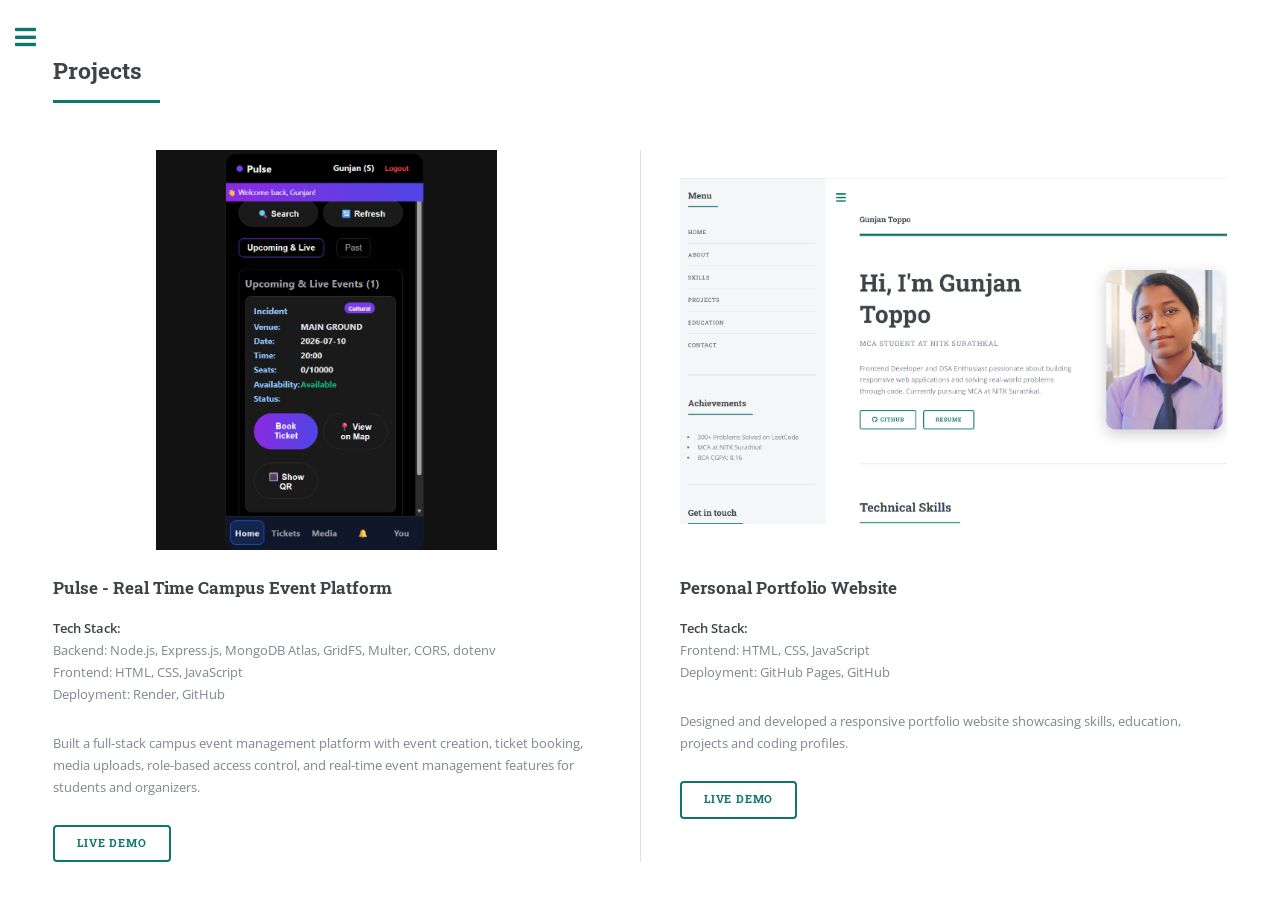
<file: projects.html>
<!DOCTYPE HTML>
<!--
	Editorial by HTML5 UP
	html5up.net | @ajlkn
	Free for personal and commercial use under the CCA 3.0 license (html5up.net/license)
-->
<html>
	<head>
		<title>Editorial by HTML5 UP</title>
		<meta charset="utf-8" />
		<meta name="viewport" content="width=device-width, initial-scale=1, user-scalable=no" />
		<link rel="stylesheet" href="assets/css/main.css" />
	</head>
	<body class="is-preload">

		<!-- Wrapper -->
			<div id="wrapper">

				<!-- Main -->
					<div id="main">
						<div class="inner">

							

							<!-- Projects -->
								<section>
									<header class="major">
										<h2>Projects</h2>
									</header>
									<div class="posts">
										<!-- Project 1 -->
										<article>
											<a href="#" class="image"><img src="images/Pulse.png" alt="Pulse Project" /></a>
											<h3>Pulse - Real Time Campus Event Platform</h3>
											<p>
    										<strong>Tech Stack:</strong><br>

    											Backend: Node.js, Express.js, MongoDB Atlas, GridFS, Multer, CORS, dotenv<br>

    											Frontend: HTML, CSS, JavaScript<br>

    											Deployment: Render, GitHub
											</p>
											<p>
                								Built a full-stack campus event management platform with event creation,
												ticket booking, media uploads, role-based access control, and real-time
												event management features for students and organizers.
            								</p>

            								<ul class="actions">
                								<li><a href="https://frontendcampus.netlify.app/?api=https://campus-event-hub-1.onrender.com" class="button" target="_blank">Live  Demo</a></li>
            								</ul>               		
            							
										</article>
										<!-- Project 2 -->
										<article>
											<a href="#" class="image">
                								<img src="images/Portfolio.png" alt="Portfolio Website" />
            								</a>

            								<h3>Personal Portfolio Website</h3>
            								<p>
            								    <strong>Tech Stack:</strong><br>

            								    Frontend: HTML, CSS, JavaScript<br>

            								    Deployment: GitHub Pages, GitHub
            								</p>
            								<p>
                							Designed and developed a responsive portfolio website
                							showcasing skills, education, projects and coding profiles.
            								</p>

            								<ul class="actions">
                							<li><a href="https://toppogunjan.github.io/Portfolio-Website/" class="button" target="_blank">Live Demo</a></li>
            								</ul>
										</article>
											
									</div>
								</section>

						</div>
					</div>

				<!-- Sidebar -->
					<div id="sidebar">
						<div class="inner">

							<!-- Menu -->
								<nav id="menu">
									<header class="major">
										<h2>Menu</h2>
									</header>
									<ul>
										<li><a href="index.html">Home</a></li>
										<li><a href="about.html">About</a></li>
										<li><a href="skills.html">Skills</a></li>
										<li><a href="projects.html">Projects</a></li>
										<li><a href="education.html">Education</a></li>
										<li><a href="contact.html">Contact</a></li>
									</ul>
								</nav>

							<!-- Section -->
							<section>
    							<header class="major">
        							<h2>Achievements</h2>
    							</header>

    							<ul>
        							<li>200+ Problems Solved on LeetCode</li>
        							<li>MCA at NITK Surathkal</li>
        							<li>BCA CGPA: 8.16</li>
    							</ul>
							</section>

							<!-- Section -->
								<section>
									<header class="major">
										<h2>Get in touch</h2>
									</header>
									
									<ul class="contact">
										<li class="icon solid fa-envelope">gunjantoppo2003@gmail.com</li>
										<li class="icon solid fa-phone">+91-6204297197</li>
										<li class="icon solid fa-home">Ranchi, Jharkhand</li>
									</ul>
								</section>

							<!-- Footer -->
								<footer id="footer">
									&copy; 2026 Gunjan Toppo. Built with HTML, CSS & JavaScript.
								</footer>

						</div>
					</div>

			</div>

		<!-- Scripts -->
			<script src="assets/js/jquery.min.js"></script>
			<script src="assets/js/browser.min.js"></script>
			<script src="assets/js/breakpoints.min.js"></script>
			<script src="assets/js/util.js"></script>
			<script src="assets/js/main.js"></script>

	</body>
</html>
</file>
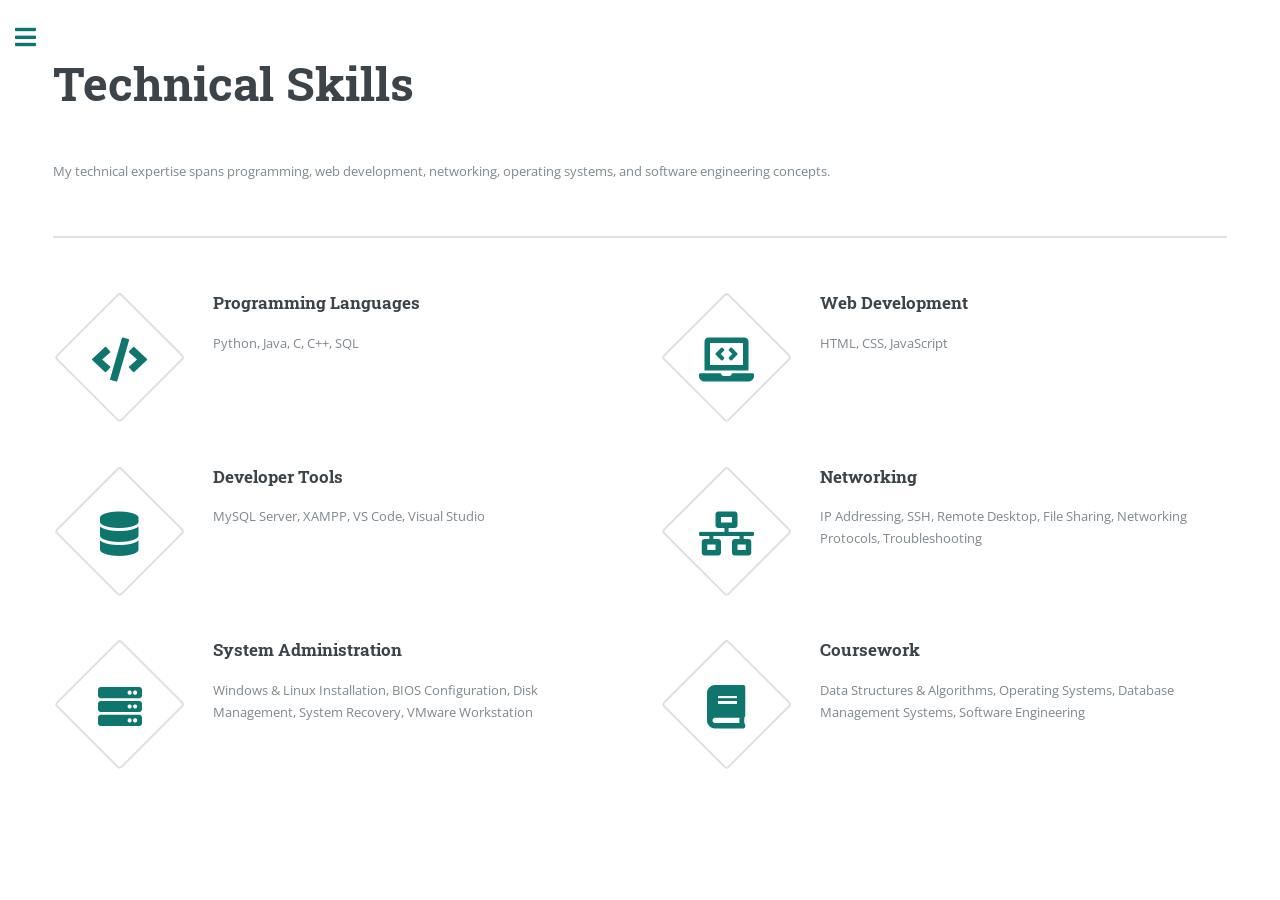
<file: skills.html>
<!DOCTYPE HTML>
<!--
	Editorial by HTML5 UP
	html5up.net | @ajlkn
	Free for personal and commercial use under the CCA 3.0 license (html5up.net/license)
-->
<html>
	<head>
		<title>Editorial by HTML5 UP</title>
		<meta charset="utf-8" />
		<meta name="viewport" content="width=device-width, initial-scale=1, user-scalable=no" />
		<link rel="stylesheet" href="assets/css/main.css" />
	</head>
	<body class="is-preload">

		<!-- Wrapper -->
			<div id="wrapper">

				<div id="main">
				    <div class="inner">

				        <section>
				            <header class="main">
				                <h1>Technical Skills</h1>
				            </header>

				            <p>
				                My technical expertise spans programming, web development,
				                networking, operating systems, and software engineering concepts.
				            </p>
				        </section>

				        <section>
				            <div class="features">

				                <article>
				                    <span class="icon solid fa-code"></span>

				                    <div class="content">
				                        <h3>Programming Languages</h3>

				                        <p>
				                            Python, Java, C, C++, SQL
				                        </p>
				                    </div>
				                </article>

				                <article>
				                    <span class="icon solid fa-laptop-code"></span>

				                    <div class="content">
				                        <h3>Web Development</h3>

				                        <p>
				                            HTML, CSS, JavaScript
				                        </p>
				                    </div>
				                </article>

				                <article>
				                    <span class="icon solid fa-database"></span>

				                    <div class="content">
				                        <h3>Developer Tools</h3>

				                        <p>
				                            MySQL Server, XAMPP, VS Code, Visual Studio
				                        </p>
				                    </div>
				                </article>

				                <article>
				                    <span class="icon solid fa-network-wired"></span>

				                    <div class="content">
				                        <h3>Networking</h3>

				                        <p>
				                            IP Addressing, SSH, Remote Desktop,
				                            File Sharing, Networking Protocols,
				                            Troubleshooting
				                        </p>
				                    </div>
				                </article>

				                <article>
				                    <span class="icon solid fa-server"></span>

				                    <div class="content">
				                        <h3>System Administration</h3>

				                        <p>
				                            Windows & Linux Installation,
				                            BIOS Configuration,
				                            Disk Management,
				                            System Recovery,
				                            VMware Workstation
				                        </p>
				                    </div>
				                </article>

				                <article>
				                    <span class="icon solid fa-book"></span>

				                    <div class="content">
				                        <h3>Coursework</h3>

				                        <p>
				                            Data Structures & Algorithms,
				                            Operating Systems,
				                            Database Management Systems,
				                            Software Engineering
				                        </p>
				                    </div>
				                </article>

				            </div>
				        </section>

				    </div>
				</div>

							
				<!-- Sidebar -->
					<div id="sidebar">
						<div class="inner">

							<!-- Menu -->
								<nav id="menu">
									<header class="major">
										<h2>Menu</h2>
									</header>
									<ul>
										<li><a href="index.html">Home</a></li>
										<li><a href="about.html">About</a></li>
										<li><a href="skills.html">Skills</a></li>
										<li><a href="projects.html">Projects</a></li>
										<li><a href="education.html">Education</a></li>
										<li><a href="contact.html">Contact</a></li>
									</ul>
								</nav>

							<!-- Section -->
							<section>
    							<header class="major">
        							<h2>Achievements</h2>
    							</header>

    							<ul>
        							<li>200+ Problems Solved on LeetCode</li>
        							<li>MCA at NITK Surathkal</li>
        							<li>BCA CGPA: 8.16</li>
    							</ul>
							</section>

							<!-- Section -->
								<section>
									<header class="major">
										<h2>Get in touch</h2>
									</header>
									
									<ul class="contact">
										<li class="icon solid fa-envelope">gunjantoppo2003@gmail.com</li>
										<li class="icon solid fa-phone">+91-6204297197</li>
										<li class="icon solid fa-home">Ranchi, Jharkhand</li>
									</ul>
								</section>

							<!-- Footer -->
								<footer id="footer">
									&copy; 2026 Gunjan Toppo. Built with HTML, CSS & JavaScript.
								</footer>

						</div>
					</div>

			</div>

		<!-- Scripts -->
			<script src="assets/js/jquery.min.js"></script>
			<script src="assets/js/browser.min.js"></script>
			<script src="assets/js/breakpoints.min.js"></script>
			<script src="assets/js/util.js"></script>
			<script src="assets/js/main.js"></script>

	</body>
</html>
</file>
<file: assets/css/main.css>
@import url(fontawesome-all.min.css);
@import url("https://fonts.googleapis.com/css?family=Open+Sans:400,600,400italic,600italic|Roboto+Slab:400,700");
/*
	Editorial by HTML5 UP
	html5up.net | @ajlkn
	Free for personal and commercial use under the CCA 3.0 license (html5up.net/license)
*/
html, body, div, span, applet, object,
iframe, h1, h2, h3, h4, h5, h6, p, blockquote,
pre, a, abbr, acronym, address, big, cite,
code, del, dfn, em, img, ins, kbd, q, s, samp,
small, strike, strong, sub, sup, tt, var, b,
u, i, center, dl, dt, dd, ol, ul, li, fieldset,
form, label, legend, table, caption, tbody,
tfoot, thead, tr, th, td, article, aside,
canvas, details, embed, figure, figcaption,
footer, header, hgroup, menu, nav, output, ruby,
section, summary, time, mark, audio, video {
  margin: 0;
  padding: 0;
  border: 0;
  font-size: 100%;
  font: inherit;
  vertical-align: baseline; }

article, aside, details, figcaption, figure,
footer, header, hgroup, menu, nav, section {
  display: block; }

body {
  line-height: 1; }

ol, ul {
  list-style: none; }

blockquote, q {
  quotes: none; }
  blockquote:before, blockquote:after, q:before, q:after {
    content: '';
    content: none; }

table {
  border-collapse: collapse;
  border-spacing: 0; }

body {
  -webkit-text-size-adjust: none; }

mark {
  background-color: transparent;
  color: inherit; }

input::-moz-focus-inner {
  border: 0;
  padding: 0; }

input, select, textarea {
  -moz-appearance: none;
  -webkit-appearance: none;
  -ms-appearance: none;
  appearance: none; }

/* Basic */
@-ms-viewport {
  width: device-width; }

body {
  -ms-overflow-style: scrollbar; }

@media screen and (max-width: 480px) {
  html, body {
    min-width: 320px; } }

html {
  box-sizing: border-box; }

*, *:before, *:after {
  box-sizing: inherit; }

body {
  background: #ffffff; }
  body.is-preload *, body.is-preload *:before, body.is-preload *:after, body.is-resizing *, body.is-resizing *:before, body.is-resizing *:after {
    -moz-animation: none !important;
    -webkit-animation: none !important;
    -ms-animation: none !important;
    animation: none !important;
    -moz-transition: none !important;
    -webkit-transition: none !important;
    -ms-transition: none !important;
    transition: none !important; }

/* Type */
body, input, select, textarea {
  color: #7f888f;
  font-family: "Open Sans", sans-serif;
  font-size: 13pt;
  font-weight: 400;
  line-height: 1.65; }
  @media screen and (max-width: 1680px) {
    body, input, select, textarea {
      font-size: 11pt; } }
  @media screen and (max-width: 1280px) {
    body, input, select, textarea {
      font-size: 10pt; } }
  @media screen and (max-width: 360px) {
    body, input, select, textarea {
      font-size: 9pt; } }

a {
  -moz-transition: color 0.2s ease-in-out, border-bottom-color 0.2s ease-in-out;
  -webkit-transition: color 0.2s ease-in-out, border-bottom-color 0.2s ease-in-out;
  -ms-transition: color 0.2s ease-in-out, border-bottom-color 0.2s ease-in-out;
  transition: color 0.2s ease-in-out, border-bottom-color 0.2s ease-in-out;
  border-bottom: dotted 1px;
  color: #0F766E;
  text-decoration: none; }
  a:hover {
    border-bottom-color: #0F766E;
    color: #0F766E !important; }
    a:hover strong {
      color: inherit; }

strong, b {
  color: #3d4449;
  font-weight: 600; }

em, i {
  font-style: italic; }

p {
  margin: 0 0 2em 0; }

h1, h2, h3, h4, h5, h6 {
  color: #3d4449;
  font-family: "Roboto Slab", serif;
  font-weight: 700;
  line-height: 1.5;
  margin: 0 0 1em 0; }
  h1 a, h2 a, h3 a, h4 a, h5 a, h6 a {
    color: inherit;
    text-decoration: none;
    border-bottom: 0; }

h1 {
  font-size: 4em;
  margin: 0 0 0.5em 0;
  line-height: 1.3; }

h2 {
  font-size: 1.75em; }

h3 {
  font-size: 1.25em; }

h4 {
  font-size: 1.1em; }

h5 {
  font-size: 0.9em; }

h6 {
  font-size: 0.7em; }

@media screen and (max-width: 1680px) {
  h1 {
    font-size: 3.5em; } }

@media screen and (max-width: 980px) {
  h1 {
    font-size: 3.25em; } }

@media screen and (max-width: 736px) {
  h1 {
    font-size: 2em;
    line-height: 1.4; }
  h2 {
    font-size: 1.5em; } }

sub {
  font-size: 0.8em;
  position: relative;
  top: 0.5em; }

sup {
  font-size: 0.8em;
  position: relative;
  top: -0.5em; }

blockquote {
  border-left: solid 3px rgba(210, 215, 217, 0.75);
  font-style: italic;
  margin: 0 0 2em 0;
  padding: 0.5em 0 0.5em 2em; }

code {
  background: rgba(230, 235, 237, 0.25);
  border-radius: 0.375em;
  border: solid 1px rgba(210, 215, 217, 0.75);
  font-family: "Courier New", monospace;
  font-size: 0.9em;
  margin: 0 0.25em;
  padding: 0.25em 0.65em; }

pre {
  -webkit-overflow-scrolling: touch;
  font-family: "Courier New", monospace;
  font-size: 0.9em;
  margin: 0 0 2em 0; }
  pre code {
    display: block;
    line-height: 1.75;
    padding: 1em 1.5em;
    overflow-x: auto; }

hr {
  border: 0;
  border-bottom: solid 1px rgba(210, 215, 217, 0.75);
  margin: 2em 0; }
  hr.major {
    margin: 3em 0; }

.align-left {
  text-align: left; }

.align-center {
  text-align: center; }

.align-right {
  text-align: right; }

/* Row */
.row {
  display: flex;
  flex-wrap: wrap;
  box-sizing: border-box;
  align-items: stretch; }
  .row > * {
    box-sizing: border-box; }
  .row.gtr-uniform > * > :last-child {
    margin-bottom: 0; }
  .row.aln-left {
    justify-content: flex-start; }
  .row.aln-center {
    justify-content: center; }
  .row.aln-right {
    justify-content: flex-end; }
  .row.aln-top {
    align-items: flex-start; }
  .row.aln-middle {
    align-items: center; }
  .row.aln-bottom {
    align-items: flex-end; }
  .row > .imp {
    order: -1; }
  .row > .col-1 {
    width: 8.33333%; }
  .row > .off-1 {
    margin-left: 8.33333%; }
  .row > .col-2 {
    width: 16.66667%; }
  .row > .off-2 {
    margin-left: 16.66667%; }
  .row > .col-3 {
    width: 25%; }
  .row > .off-3 {
    margin-left: 25%; }
  .row > .col-4 {
    width: 33.33333%; }
  .row > .off-4 {
    margin-left: 33.33333%; }
  .row > .col-5 {
    width: 41.66667%; }
  .row > .off-5 {
    margin-left: 41.66667%; }
  .row > .col-6 {
    width: 50%; }
  .row > .off-6 {
    margin-left: 50%; }
  .row > .col-7 {
    width: 58.33333%; }
  .row > .off-7 {
    margin-left: 58.33333%; }
  .row > .col-8 {
    width: 66.66667%; }
  .row > .off-8 {
    margin-left: 66.66667%; }
  .row > .col-9 {
    width: 75%; }
  .row > .off-9 {
    margin-left: 75%; }
  .row > .col-10 {
    width: 83.33333%; }
  .row > .off-10 {
    margin-left: 83.33333%; }
  .row > .col-11 {
    width: 91.66667%; }
  .row > .off-11 {
    margin-left: 91.66667%; }
  .row > .col-12 {
    width: 100%; }
  .row > .off-12 {
    margin-left: 100%; }
  .row.gtr-0 {
    margin-top: 0;
    margin-left: 0em; }
    .row.gtr-0 > * {
      padding: 0 0 0 0em; }
    .row.gtr-0.gtr-uniform {
      margin-top: 0em; }
      .row.gtr-0.gtr-uniform > * {
        padding-top: 0em; }
  .row.gtr-25 {
    margin-top: 0;
    margin-left: -0.375em; }
    .row.gtr-25 > * {
      padding: 0 0 0 0.375em; }
    .row.gtr-25.gtr-uniform {
      margin-top: -0.375em; }
      .row.gtr-25.gtr-uniform > * {
        padding-top: 0.375em; }
  .row.gtr-50 {
    margin-top: 0;
    margin-left: -0.75em; }
    .row.gtr-50 > * {
      padding: 0 0 0 0.75em; }
    .row.gtr-50.gtr-uniform {
      margin-top: -0.75em; }
      .row.gtr-50.gtr-uniform > * {
        padding-top: 0.75em; }
  .row {
    margin-top: 0;
    margin-left: -1.5em; }
    .row > * {
      padding: 0 0 0 1.5em; }
    .row.gtr-uniform {
      margin-top: -1.5em; }
      .row.gtr-uniform > * {
        padding-top: 1.5em; }
  .row.gtr-150 {
    margin-top: 0;
    margin-left: -2.25em; }
    .row.gtr-150 > * {
      padding: 0 0 0 2.25em; }
    .row.gtr-150.gtr-uniform {
      margin-top: -2.25em; }
      .row.gtr-150.gtr-uniform > * {
        padding-top: 2.25em; }
  .row.gtr-200 {
    margin-top: 0;
    margin-left: -3em; }
    .row.gtr-200 > * {
      padding: 0 0 0 3em; }
    .row.gtr-200.gtr-uniform {
      margin-top: -3em; }
      .row.gtr-200.gtr-uniform > * {
        padding-top: 3em; }
  @media screen and (max-width: 1680px) {
    .row {
      display: flex;
      flex-wrap: wrap;
      box-sizing: border-box;
      align-items: stretch; }
      .row > * {
        box-sizing: border-box; }
      .row.gtr-uniform > * > :last-child {
        margin-bottom: 0; }
      .row.aln-left {
        justify-content: flex-start; }
      .row.aln-center {
        justify-content: center; }
      .row.aln-right {
        justify-content: flex-end; }
      .row.aln-top {
        align-items: flex-start; }
      .row.aln-middle {
        align-items: center; }
      .row.aln-bottom {
        align-items: flex-end; }
      .row > .imp-xlarge {
        order: -1; }
      .row > .col-1-xlarge {
        width: 8.33333%; }
      .row > .off-1-xlarge {
        margin-left: 8.33333%; }
      .row > .col-2-xlarge {
        width: 16.66667%; }
      .row > .off-2-xlarge {
        margin-left: 16.66667%; }
      .row > .col-3-xlarge {
        width: 25%; }
      .row > .off-3-xlarge {
        margin-left: 25%; }
      .row > .col-4-xlarge {
        width: 33.33333%; }
      .row > .off-4-xlarge {
        margin-left: 33.33333%; }
      .row > .col-5-xlarge {
        width: 41.66667%; }
      .row > .off-5-xlarge {
        margin-left: 41.66667%; }
      .row > .col-6-xlarge {
        width: 50%; }
      .row > .off-6-xlarge {
        margin-left: 50%; }
      .row > .col-7-xlarge {
        width: 58.33333%; }
      .row > .off-7-xlarge {
        margin-left: 58.33333%; }
      .row > .col-8-xlarge {
        width: 66.66667%; }
      .row > .off-8-xlarge {
        margin-left: 66.66667%; }
      .row > .col-9-xlarge {
        width: 75%; }
      .row > .off-9-xlarge {
        margin-left: 75%; }
      .row > .col-10-xlarge {
        width: 83.33333%; }
      .row > .off-10-xlarge {
        margin-left: 83.33333%; }
      .row > .col-11-xlarge {
        width: 91.66667%; }
      .row > .off-11-xlarge {
        margin-left: 91.66667%; }
      .row > .col-12-xlarge {
        width: 100%; }
      .row > .off-12-xlarge {
        margin-left: 100%; }
      .row.gtr-0 {
        margin-top: 0;
        margin-left: 0em; }
        .row.gtr-0 > * {
          padding: 0 0 0 0em; }
        .row.gtr-0.gtr-uniform {
          margin-top: 0em; }
          .row.gtr-0.gtr-uniform > * {
            padding-top: 0em; }
      .row.gtr-25 {
        margin-top: 0;
        margin-left: -0.375em; }
        .row.gtr-25 > * {
          padding: 0 0 0 0.375em; }
        .row.gtr-25.gtr-uniform {
          margin-top: -0.375em; }
          .row.gtr-25.gtr-uniform > * {
            padding-top: 0.375em; }
      .row.gtr-50 {
        margin-top: 0;
        margin-left: -0.75em; }
        .row.gtr-50 > * {
          padding: 0 0 0 0.75em; }
        .row.gtr-50.gtr-uniform {
          margin-top: -0.75em; }
          .row.gtr-50.gtr-uniform > * {
            padding-top: 0.75em; }
      .row {
        margin-top: 0;
        margin-left: -1.5em; }
        .row > * {
          padding: 0 0 0 1.5em; }
        .row.gtr-uniform {
          margin-top: -1.5em; }
          .row.gtr-uniform > * {
            padding-top: 1.5em; }
      .row.gtr-150 {
        margin-top: 0;
        margin-left: -2.25em; }
        .row.gtr-150 > * {
          padding: 0 0 0 2.25em; }
        .row.gtr-150.gtr-uniform {
          margin-top: -2.25em; }
          .row.gtr-150.gtr-uniform > * {
            padding-top: 2.25em; }
      .row.gtr-200 {
        margin-top: 0;
        margin-left: -3em; }
        .row.gtr-200 > * {
          padding: 0 0 0 3em; }
        .row.gtr-200.gtr-uniform {
          margin-top: -3em; }
          .row.gtr-200.gtr-uniform > * {
            padding-top: 3em; } }
  @media screen and (max-width: 1280px) {
    .row {
      display: flex;
      flex-wrap: wrap;
      box-sizing: border-box;
      align-items: stretch; }
      .row > * {
        box-sizing: border-box; }
      .row.gtr-uniform > * > :last-child {
        margin-bottom: 0; }
      .row.aln-left {
        justify-content: flex-start; }
      .row.aln-center {
        justify-content: center; }
      .row.aln-right {
        justify-content: flex-end; }
      .row.aln-top {
        align-items: flex-start; }
      .row.aln-middle {
        align-items: center; }
      .row.aln-bottom {
        align-items: flex-end; }
      .row > .imp-large {
        order: -1; }
      .row > .col-1-large {
        width: 8.33333%; }
      .row > .off-1-large {
        margin-left: 8.33333%; }
      .row > .col-2-large {
        width: 16.66667%; }
      .row > .off-2-large {
        margin-left: 16.66667%; }
      .row > .col-3-large {
        width: 25%; }
      .row > .off-3-large {
        margin-left: 25%; }
      .row > .col-4-large {
        width: 33.33333%; }
      .row > .off-4-large {
        margin-left: 33.33333%; }
      .row > .col-5-large {
        width: 41.66667%; }
      .row > .off-5-large {
        margin-left: 41.66667%; }
      .row > .col-6-large {
        width: 50%; }
      .row > .off-6-large {
        margin-left: 50%; }
      .row > .col-7-large {
        width: 58.33333%; }
      .row > .off-7-large {
        margin-left: 58.33333%; }
      .row > .col-8-large {
        width: 66.66667%; }
      .row > .off-8-large {
        margin-left: 66.66667%; }
      .row > .col-9-large {
        width: 75%; }
      .row > .off-9-large {
        margin-left: 75%; }
      .row > .col-10-large {
        width: 83.33333%; }
      .row > .off-10-large {
        margin-left: 83.33333%; }
      .row > .col-11-large {
        width: 91.66667%; }
      .row > .off-11-large {
        margin-left: 91.66667%; }
      .row > .col-12-large {
        width: 100%; }
      .row > .off-12-large {
        margin-left: 100%; }
      .row.gtr-0 {
        margin-top: 0;
        margin-left: 0em; }
        .row.gtr-0 > * {
          padding: 0 0 0 0em; }
        .row.gtr-0.gtr-uniform {
          margin-top: 0em; }
          .row.gtr-0.gtr-uniform > * {
            padding-top: 0em; }
      .row.gtr-25 {
        margin-top: 0;
        margin-left: -0.375em; }
        .row.gtr-25 > * {
          padding: 0 0 0 0.375em; }
        .row.gtr-25.gtr-uniform {
          margin-top: -0.375em; }
          .row.gtr-25.gtr-uniform > * {
            padding-top: 0.375em; }
      .row.gtr-50 {
        margin-top: 0;
        margin-left: -0.75em; }
        .row.gtr-50 > * {
          padding: 0 0 0 0.75em; }
        .row.gtr-50.gtr-uniform {
          margin-top: -0.75em; }
          .row.gtr-50.gtr-uniform > * {
            padding-top: 0.75em; }
      .row {
        margin-top: 0;
        margin-left: -1.5em; }
        .row > * {
          padding: 0 0 0 1.5em; }
        .row.gtr-uniform {
          margin-top: -1.5em; }
          .row.gtr-uniform > * {
            padding-top: 1.5em; }
      .row.gtr-150 {
        margin-top: 0;
        margin-left: -2.25em; }
        .row.gtr-150 > * {
          padding: 0 0 0 2.25em; }
        .row.gtr-150.gtr-uniform {
          margin-top: -2.25em; }
          .row.gtr-150.gtr-uniform > * {
            padding-top: 2.25em; }
      .row.gtr-200 {
        margin-top: 0;
        margin-left: -3em; }
        .row.gtr-200 > * {
          padding: 0 0 0 3em; }
        .row.gtr-200.gtr-uniform {
          margin-top: -3em; }
          .row.gtr-200.gtr-uniform > * {
            padding-top: 3em; } }
  @media screen and (max-width: 980px) {
    .row {
      display: flex;
      flex-wrap: wrap;
      box-sizing: border-box;
      align-items: stretch; }
      .row > * {
        box-sizing: border-box; }
      .row.gtr-uniform > * > :last-child {
        margin-bottom: 0; }
      .row.aln-left {
        justify-content: flex-start; }
      .row.aln-center {
        justify-content: center; }
      .row.aln-right {
        justify-content: flex-end; }
      .row.aln-top {
        align-items: flex-start; }
      .row.aln-middle {
        align-items: center; }
      .row.aln-bottom {
        align-items: flex-end; }
      .row > .imp-medium {
        order: -1; }
      .row > .col-1-medium {
        width: 8.33333%; }
      .row > .off-1-medium {
        margin-left: 8.33333%; }
      .row > .col-2-medium {
        width: 16.66667%; }
      .row > .off-2-medium {
        margin-left: 16.66667%; }
      .row > .col-3-medium {
        width: 25%; }
      .row > .off-3-medium {
        margin-left: 25%; }
      .row > .col-4-medium {
        width: 33.33333%; }
      .row > .off-4-medium {
        margin-left: 33.33333%; }
      .row > .col-5-medium {
        width: 41.66667%; }
      .row > .off-5-medium {
        margin-left: 41.66667%; }
      .row > .col-6-medium {
        width: 50%; }
      .row > .off-6-medium {
        margin-left: 50%; }
      .row > .col-7-medium {
        width: 58.33333%; }
      .row > .off-7-medium {
        margin-left: 58.33333%; }
      .row > .col-8-medium {
        width: 66.66667%; }
      .row > .off-8-medium {
        margin-left: 66.66667%; }
      .row > .col-9-medium {
        width: 75%; }
      .row > .off-9-medium {
        margin-left: 75%; }
      .row > .col-10-medium {
        width: 83.33333%; }
      .row > .off-10-medium {
        margin-left: 83.33333%; }
      .row > .col-11-medium {
        width: 91.66667%; }
      .row > .off-11-medium {
        margin-left: 91.66667%; }
      .row > .col-12-medium {
        width: 100%; }
      .row > .off-12-medium {
        margin-left: 100%; }
      .row.gtr-0 {
        margin-top: 0;
        margin-left: 0em; }
        .row.gtr-0 > * {
          padding: 0 0 0 0em; }
        .row.gtr-0.gtr-uniform {
          margin-top: 0em; }
          .row.gtr-0.gtr-uniform > * {
            padding-top: 0em; }
      .row.gtr-25 {
        margin-top: 0;
        margin-left: -0.375em; }
        .row.gtr-25 > * {
          padding: 0 0 0 0.375em; }
        .row.gtr-25.gtr-uniform {
          margin-top: -0.375em; }
          .row.gtr-25.gtr-uniform > * {
            padding-top: 0.375em; }
      .row.gtr-50 {
        margin-top: 0;
        margin-left: -0.75em; }
        .row.gtr-50 > * {
          padding: 0 0 0 0.75em; }
        .row.gtr-50.gtr-uniform {
          margin-top: -0.75em; }
          .row.gtr-50.gtr-uniform > * {
            padding-top: 0.75em; }
      .row {
        margin-top: 0;
        margin-left: -1.5em; }
        .row > * {
          padding: 0 0 0 1.5em; }
        .row.gtr-uniform {
          margin-top: -1.5em; }
          .row.gtr-uniform > * {
            padding-top: 1.5em; }
      .row.gtr-150 {
        margin-top: 0;
        margin-left: -2.25em; }
        .row.gtr-150 > * {
          padding: 0 0 0 2.25em; }
        .row.gtr-150.gtr-uniform {
          margin-top: -2.25em; }
          .row.gtr-150.gtr-uniform > * {
            padding-top: 2.25em; }
      .row.gtr-200 {
        margin-top: 0;
        margin-left: -3em; }
        .row.gtr-200 > * {
          padding: 0 0 0 3em; }
        .row.gtr-200.gtr-uniform {
          margin-top: -3em; }
          .row.gtr-200.gtr-uniform > * {
            padding-top: 3em; } }
  @media screen and (max-width: 736px) {
    .row {
      display: flex;
      flex-wrap: wrap;
      box-sizing: border-box;
      align-items: stretch; }
      .row > * {
        box-sizing: border-box; }
      .row.gtr-uniform > * > :last-child {
        margin-bottom: 0; }
      .row.aln-left {
        justify-content: flex-start; }
      .row.aln-center {
        justify-content: center; }
      .row.aln-right {
        justify-content: flex-end; }
      .row.aln-top {
        align-items: flex-start; }
      .row.aln-middle {
        align-items: center; }
      .row.aln-bottom {
        align-items: flex-end; }
      .row > .imp-small {
        order: -1; }
      .row > .col-1-small {
        width: 8.33333%; }
      .row > .off-1-small {
        margin-left: 8.33333%; }
      .row > .col-2-small {
        width: 16.66667%; }
      .row > .off-2-small {
        margin-left: 16.66667%; }
      .row > .col-3-small {
        width: 25%; }
      .row > .off-3-small {
        margin-left: 25%; }
      .row > .col-4-small {
        width: 33.33333%; }
      .row > .off-4-small {
        margin-left: 33.33333%; }
      .row > .col-5-small {
        width: 41.66667%; }
      .row > .off-5-small {
        margin-left: 41.66667%; }
      .row > .col-6-small {
        width: 50%; }
      .row > .off-6-small {
        margin-left: 50%; }
      .row > .col-7-small {
        width: 58.33333%; }
      .row > .off-7-small {
        margin-left: 58.33333%; }
      .row > .col-8-small {
        width: 66.66667%; }
      .row > .off-8-small {
        margin-left: 66.66667%; }
      .row > .col-9-small {
        width: 75%; }
      .row > .off-9-small {
        margin-left: 75%; }
      .row > .col-10-small {
        width: 83.33333%; }
      .row > .off-10-small {
        margin-left: 83.33333%; }
      .row > .col-11-small {
        width: 91.66667%; }
      .row > .off-11-small {
        margin-left: 91.66667%; }
      .row > .col-12-small {
        width: 100%; }
      .row > .off-12-small {
        margin-left: 100%; }
      .row.gtr-0 {
        margin-top: 0;
        margin-left: 0em; }
        .row.gtr-0 > * {
          padding: 0 0 0 0em; }
        .row.gtr-0.gtr-uniform {
          margin-top: 0em; }
          .row.gtr-0.gtr-uniform > * {
            padding-top: 0em; }
      .row.gtr-25 {
        margin-top: 0;
        margin-left: -0.375em; }
        .row.gtr-25 > * {
          padding: 0 0 0 0.375em; }
        .row.gtr-25.gtr-uniform {
          margin-top: -0.375em; }
          .row.gtr-25.gtr-uniform > * {
            padding-top: 0.375em; }
      .row.gtr-50 {
        margin-top: 0;
        margin-left: -0.75em; }
        .row.gtr-50 > * {
          padding: 0 0 0 0.75em; }
        .row.gtr-50.gtr-uniform {
          margin-top: -0.75em; }
          .row.gtr-50.gtr-uniform > * {
            padding-top: 0.75em; }
      .row {
        margin-top: 0;
        margin-left: -1.5em; }
        .row > * {
          padding: 0 0 0 1.5em; }
        .row.gtr-uniform {
          margin-top: -1.5em; }
          .row.gtr-uniform > * {
            padding-top: 1.5em; }
      .row.gtr-150 {
        margin-top: 0;
        margin-left: -2.25em; }
        .row.gtr-150 > * {
          padding: 0 0 0 2.25em; }
        .row.gtr-150.gtr-uniform {
          margin-top: -2.25em; }
          .row.gtr-150.gtr-uniform > * {
            padding-top: 2.25em; }
      .row.gtr-200 {
        margin-top: 0;
        margin-left: -3em; }
        .row.gtr-200 > * {
          padding: 0 0 0 3em; }
        .row.gtr-200.gtr-uniform {
          margin-top: -3em; }
          .row.gtr-200.gtr-uniform > * {
            padding-top: 3em; } }
  @media screen and (max-width: 480px) {
    .row {
      display: flex;
      flex-wrap: wrap;
      box-sizing: border-box;
      align-items: stretch; }
      .row > * {
        box-sizing: border-box; }
      .row.gtr-uniform > * > :last-child {
        margin-bottom: 0; }
      .row.aln-left {
        justify-content: flex-start; }
      .row.aln-center {
        justify-content: center; }
      .row.aln-right {
        justify-content: flex-end; }
      .row.aln-top {
        align-items: flex-start; }
      .row.aln-middle {
        align-items: center; }
      .row.aln-bottom {
        align-items: flex-end; }
      .row > .imp-xsmall {
        order: -1; }
      .row > .col-1-xsmall {
        width: 8.33333%; }
      .row > .off-1-xsmall {
        margin-left: 8.33333%; }
      .row > .col-2-xsmall {
        width: 16.66667%; }
      .row > .off-2-xsmall {
        margin-left: 16.66667%; }
      .row > .col-3-xsmall {
        width: 25%; }
      .row > .off-3-xsmall {
        margin-left: 25%; }
      .row > .col-4-xsmall {
        width: 33.33333%; }
      .row > .off-4-xsmall {
        margin-left: 33.33333%; }
      .row > .col-5-xsmall {
        width: 41.66667%; }
      .row > .off-5-xsmall {
        margin-left: 41.66667%; }
      .row > .col-6-xsmall {
        width: 50%; }
      .row > .off-6-xsmall {
        margin-left: 50%; }
      .row > .col-7-xsmall {
        width: 58.33333%; }
      .row > .off-7-xsmall {
        margin-left: 58.33333%; }
      .row > .col-8-xsmall {
        width: 66.66667%; }
      .row > .off-8-xsmall {
        margin-left: 66.66667%; }
      .row > .col-9-xsmall {
        width: 75%; }
      .row > .off-9-xsmall {
        margin-left: 75%; }
      .row > .col-10-xsmall {
        width: 83.33333%; }
      .row > .off-10-xsmall {
        margin-left: 83.33333%; }
      .row > .col-11-xsmall {
        width: 91.66667%; }
      .row > .off-11-xsmall {
        margin-left: 91.66667%; }
      .row > .col-12-xsmall {
        width: 100%; }
      .row > .off-12-xsmall {
        margin-left: 100%; }
      .row.gtr-0 {
        margin-top: 0;
        margin-left: 0em; }
        .row.gtr-0 > * {
          padding: 0 0 0 0em; }
        .row.gtr-0.gtr-uniform {
          margin-top: 0em; }
          .row.gtr-0.gtr-uniform > * {
            padding-top: 0em; }
      .row.gtr-25 {
        margin-top: 0;
        margin-left: -0.375em; }
        .row.gtr-25 > * {
          padding: 0 0 0 0.375em; }
        .row.gtr-25.gtr-uniform {
          margin-top: -0.375em; }
          .row.gtr-25.gtr-uniform > * {
            padding-top: 0.375em; }
      .row.gtr-50 {
        margin-top: 0;
        margin-left: -0.75em; }
        .row.gtr-50 > * {
          padding: 0 0 0 0.75em; }
        .row.gtr-50.gtr-uniform {
          margin-top: -0.75em; }
          .row.gtr-50.gtr-uniform > * {
            padding-top: 0.75em; }
      .row {
        margin-top: 0;
        margin-left: -1.5em; }
        .row > * {
          padding: 0 0 0 1.5em; }
        .row.gtr-uniform {
          margin-top: -1.5em; }
          .row.gtr-uniform > * {
            padding-top: 1.5em; }
      .row.gtr-150 {
        margin-top: 0;
        margin-left: -2.25em; }
        .row.gtr-150 > * {
          padding: 0 0 0 2.25em; }
        .row.gtr-150.gtr-uniform {
          margin-top: -2.25em; }
          .row.gtr-150.gtr-uniform > * {
            padding-top: 2.25em; }
      .row.gtr-200 {
        margin-top: 0;
        margin-left: -3em; }
        .row.gtr-200 > * {
          padding: 0 0 0 3em; }
        .row.gtr-200.gtr-uniform {
          margin-top: -3em; }
          .row.gtr-200.gtr-uniform > * {
            padding-top: 3em; } }

/* Section/Article */
section.special, article.special {
  text-align: center; }

header p {
  font-family: "Roboto Slab", serif;
  font-size: 1em;
  font-weight: 400;
  letter-spacing: 0.075em;
  margin-top: -0.5em;
  text-transform: uppercase; }

header.major > :last-child {
  border-bottom: solid 3px #0F766E;
  display: inline-block;
  margin: 0 0 2em 0;
  padding: 0 0.75em 0.5em 0; }

header.main > :last-child {
  margin: 0 0 1em 0; }

/* Form */
form {
  margin: 0 0 2em 0; }

label {
  color: #3d4449;
  display: block;
  font-size: 0.9em;
  font-weight: 600;
  margin: 0 0 1em 0; }

input[type="text"],
input[type="password"],
input[type="email"],
input[type="tel"],
input[type="search"],
input[type="url"],
select,
textarea {
  -moz-appearance: none;
  -webkit-appearance: none;
  -ms-appearance: none;
  appearance: none;
  background: #ffffff;
  border-radius: 0.375em;
  border: none;
  border: solid 1px rgba(210, 215, 217, 0.75);
  color: inherit;
  display: block;
  outline: 0;
  padding: 0 1em;
  text-decoration: none;
  width: 100%; }
  input[type="text"]:invalid,
  input[type="password"]:invalid,
  input[type="email"]:invalid,
  input[type="tel"]:invalid,
  input[type="search"]:invalid,
  input[type="url"]:invalid,
  select:invalid,
  textarea:invalid {
    box-shadow: none; }
  input[type="text"]:focus,
  input[type="password"]:focus,
  input[type="email"]:focus,
  input[type="tel"]:focus,
  input[type="search"]:focus,
  input[type="url"]:focus,
  select:focus,
  textarea:focus {
    border-color: #0F766E;
    box-shadow: 0 0 0 1px #0F766E; }

select {
  background-image: url("data:image/svg+xml;charset=utf8,%3Csvg xmlns='http://www.w3.org/2000/svg' width='40' height='40' preserveAspectRatio='none' viewBox='0 0 40 40'%3E%3Cpath d='M9.4,12.3l10.4,10.4l10.4-10.4c0.2-0.2,0.5-0.4,0.9-0.4c0.3,0,0.6,0.1,0.9,0.4l3.3,3.3c0.2,0.2,0.4,0.5,0.4,0.9 c0,0.4-0.1,0.6-0.4,0.9L20.7,31.9c-0.2,0.2-0.5,0.4-0.9,0.4c-0.3,0-0.6-0.1-0.9-0.4L4.3,17.3c-0.2-0.2-0.4-0.5-0.4-0.9 c0-0.4,0.1-0.6,0.4-0.9l3.3-3.3c0.2-0.2,0.5-0.4,0.9-0.4S9.1,12.1,9.4,12.3z' fill='rgba(210, 215, 217, 0.75)' /%3E%3C/svg%3E");
  background-size: 1.25em;
  background-repeat: no-repeat;
  background-position: calc(100% - 1em) center;
  height: 2.75em;
  padding-right: 2.75em;
  text-overflow: ellipsis; }
  select option {
    color: #3d4449;
    background: #ffffff; }
  select:focus::-ms-value {
    background-color: transparent; }
  select::-ms-expand {
    display: none; }

input[type="text"],
input[type="password"],
input[type="email"],
input[type="tel"],
input[type="search"],
input[type="url"],
select {
  height: 2.75em; }

textarea {
  padding: 0.75em 1em; }

input[type="checkbox"],
input[type="radio"] {
  -moz-appearance: none;
  -webkit-appearance: none;
  -ms-appearance: none;
  appearance: none;
  display: block;
  float: left;
  margin-right: -2em;
  opacity: 0;
  width: 1em;
  z-index: -1; }
  input[type="checkbox"] + label,
  input[type="radio"] + label {
    text-decoration: none;
    color: #7f888f;
    cursor: pointer;
    display: inline-block;
    font-size: 1em;
    font-weight: 400;
    padding-left: 2.4em;
    padding-right: 0.75em;
    position: relative; }
    input[type="checkbox"] + label:before,
    input[type="radio"] + label:before {
      -moz-osx-font-smoothing: grayscale;
      -webkit-font-smoothing: antialiased;
      display: inline-block;
      font-style: normal;
      font-variant: normal;
      text-rendering: auto;
      line-height: 1;
      text-transform: none !important;
      font-family: 'Font Awesome 5 Free';
      font-weight: 900; }
    input[type="checkbox"] + label:before,
    input[type="radio"] + label:before {
      background: #ffffff;
      border-radius: 0.375em;
      border: solid 1px rgba(210, 215, 217, 0.75);
      content: '';
      display: inline-block;
      font-size: 0.8em;
      height: 2.0625em;
      left: 0;
      line-height: 2.0625em;
      position: absolute;
      text-align: center;
      top: 0;
      width: 2.0625em; }
  input[type="checkbox"]:checked + label:before,
  input[type="radio"]:checked + label:before {
    background: #3d4449;
    border-color: #3d4449;
    color: #ffffff;
    content: '\f00c'; }
  input[type="checkbox"]:focus + label:before,
  input[type="radio"]:focus + label:before {
    border-color: #0F766E;
    box-shadow: 0 0 0 1px #0F766E; }

input[type="checkbox"] + label:before {
  border-radius: 0.375em; }

input[type="radio"] + label:before {
  border-radius: 100%; }

::-webkit-input-placeholder {
  color: #9fa3a6 !important;
  opacity: 1.0; }

:-moz-placeholder {
  color: #9fa3a6 !important;
  opacity: 1.0; }

::-moz-placeholder {
  color: #9fa3a6 !important;
  opacity: 1.0; }

:-ms-input-placeholder {
  color: #9fa3a6 !important;
  opacity: 1.0; }

/* Box */
.box {
  border-radius: 0.375em;
  border: solid 1px rgba(210, 215, 217, 0.75);
  margin-bottom: 2em;
  padding: 1.5em; }
  .box > :last-child,
  .box > :last-child > :last-child,
  .box > :last-child > :last-child > :last-child {
    margin-bottom: 0; }
  .box.alt {
    border: 0;
    border-radius: 0;
    padding: 0; }

/* Icon */
.icon {
  text-decoration: none;
  border-bottom: none;
  position: relative; }
  .icon:before {
    -moz-osx-font-smoothing: grayscale;
    -webkit-font-smoothing: antialiased;
    display: inline-block;
    font-style: normal;
    font-variant: normal;
    text-rendering: auto;
    line-height: 1;
    text-transform: none !important;
    font-family: 'Font Awesome 5 Free';
    font-weight: 400; }
  .icon > .label {
    display: none; }
  .icon:before {
    line-height: inherit; }
  .icon.solid:before {
    font-weight: 900; }
  .icon.brands:before {
    font-family: 'Font Awesome 5 Brands'; }

/* Image */
.image {
  border-radius: 0.375em;
  border: 0;
  display: inline-block;
  position: relative; }
  .image img {
    border-radius: 0.375em;
    display: block; }
  .image.left, .image.right {
    max-width: 40%; }
    .image.left img, .image.right img {
      width: 100%; }
  .image.left {
    float: left;
    padding: 0 1.5em 1em 0;
    top: 0.25em; }
  .image.right {
    float: right;
    padding: 0 0 1em 1.5em;
    top: 0.25em; }
  .image.fit {
    display: block;
    margin: 0 0 2em 0;
    width: 100%; }
    .image.fit img {
      width: 100%; }
  .image.main {
    display: block;
    margin: 0 0 3em 0;
    width: 100%; }
    .image.main img {
      width: 100%; }

a.image {
  overflow: hidden; }
  a.image img {
    -moz-transition: -moz-transform 0.2s ease;
    -webkit-transition: -webkit-transform 0.2s ease;
    -ms-transition: -ms-transform 0.2s ease;
    transition: transform 0.2s ease; }
  a.image:hover img {
    -moz-transform: scale(1.075);
    -webkit-transform: scale(1.075);
    -ms-transform: scale(1.075);
    transform: scale(1.075); }

/* List */
ol {
  list-style: decimal;
  margin: 0 0 2em 0;
  padding-left: 1.25em; }
  ol li {
    padding-left: 0.25em; }

ul {
  list-style: disc;
  margin: 0 0 2em 0;
  padding-left: 1em; }
  ul li {
    padding-left: 0.5em; }
  ul.alt {
    list-style: none;
    padding-left: 0; }
    ul.alt li {
      border-top: solid 1px rgba(210, 215, 217, 0.75);
      padding: 0.5em 0; }
      ul.alt li:first-child {
        border-top: 0;
        padding-top: 0; }

dl {
  margin: 0 0 2em 0; }
  dl dt {
    display: block;
    font-weight: 600;
    margin: 0 0 1em 0; }
  dl dd {
    margin-left: 2em; }

/* Actions */
ul.actions {
  display: -moz-flex;
  display: -webkit-flex;
  display: -ms-flex;
  display: flex;
  cursor: default;
  list-style: none;
  margin-left: -1em;
  padding-left: 0; }
  ul.actions li {
    padding: 0 0 0 1em;
    vertical-align: middle; }
  ul.actions.special {
    -moz-justify-content: center;
    -webkit-justify-content: center;
    -ms-justify-content: center;
    justify-content: center;
    width: 100%;
    margin-left: 0; }
    ul.actions.special li:first-child {
      padding-left: 0; }
  ul.actions.stacked {
    -moz-flex-direction: column;
    -webkit-flex-direction: column;
    -ms-flex-direction: column;
    flex-direction: column;
    margin-left: 0; }
    ul.actions.stacked li {
      padding: 1.3em 0 0 0; }
      ul.actions.stacked li:first-child {
        padding-top: 0; }
  ul.actions.fit {
    width: calc(100% + 1em); }
    ul.actions.fit li {
      -moz-flex-grow: 1;
      -webkit-flex-grow: 1;
      -ms-flex-grow: 1;
      flex-grow: 1;
      -moz-flex-shrink: 1;
      -webkit-flex-shrink: 1;
      -ms-flex-shrink: 1;
      flex-shrink: 1;
      width: 100%; }
      ul.actions.fit li > * {
        width: 100%; }
    ul.actions.fit.stacked {
      width: 100%; }

/* Icons */
ul.icons {
  cursor: default;
  list-style: none;
  padding-left: 0; }
  ul.icons li {
    display: inline-block;
    padding: 0 1em 0 0; }
    ul.icons li:last-child {
      padding-right: 0; }
    ul.icons li .icon {
      color: inherit; }
      ul.icons li .icon:before {
        font-size: 1.25em; }

/* Contact */
ul.contact {
  list-style: none;
  padding: 0; }
  ul.contact li {
    text-decoration: none;
    border-top: solid 1px rgba(210, 215, 217, 0.75);
    margin: 1.5em 0 0 0;
    padding: 1.5em 0 0 3em;
    position: relative; }
    ul.contact li:before {
      -moz-osx-font-smoothing: grayscale;
      -webkit-font-smoothing: antialiased;
      display: inline-block;
      font-style: normal;
      font-variant: normal;
      text-rendering: auto;
      line-height: 1;
      text-transform: none !important;
      font-family: 'Font Awesome 5 Free';
      font-weight: 400; }
    ul.contact li:before {
      color: #0F766E;
      display: inline-block;
      font-size: 1.5em;
      height: 1.125em;
      left: 0;
      line-height: 1.125em;
      position: absolute;
      text-align: center;
      top: 1em;
      width: 1.5em; }
    ul.contact li:first-child {
      border-top: 0;
      margin-top: 0;
      padding-top: 0; }
      ul.contact li:first-child:before {
        top: 0; }
    ul.contact li a {
      color: inherit; }

/* Pagination */
ul.pagination {
  cursor: default;
  list-style: none;
  padding-left: 0; }
  ul.pagination li {
    display: inline-block;
    padding-left: 0;
    vertical-align: middle; }
    ul.pagination li > .page {
      -moz-transition: background-color 0.2s ease-in-out, color 0.2s ease-in-out;
      -webkit-transition: background-color 0.2s ease-in-out, color 0.2s ease-in-out;
      -ms-transition: background-color 0.2s ease-in-out, color 0.2s ease-in-out;
      transition: background-color 0.2s ease-in-out, color 0.2s ease-in-out;
      border-bottom: 0;
      border-radius: 0.375em;
      display: inline-block;
      font-size: 0.8em;
      font-weight: 600;
      height: 2em;
      line-height: 2em;
      margin: 0 0.125em;
      min-width: 2em;
      padding: 0 0.5em;
      text-align: center; }
      ul.pagination li > .page.active {
        background-color: #0F766E;
        color: #ffffff !important; }
        ul.pagination li > .page.active:hover {
          background-color: #f67878; }
        ul.pagination li > .page.active:active {
          background-color: #f45c5c; }
    ul.pagination li:first-child {
      padding-right: 0.75em; }
    ul.pagination li:last-child {
      padding-left: 0.75em; }
  @media screen and (max-width: 480px) {
    ul.pagination li:nth-child(n+2):nth-last-child(n+2) {
      display: none; }
    ul.pagination li:first-child {
      padding-right: 0; } }

/* Table */
.table-wrapper {
  -webkit-overflow-scrolling: touch;
  overflow-x: auto; }

table {
  margin: 0 0 2em 0;
  width: 100%; }
  table tbody tr {
    border: solid 1px rgba(210, 215, 217, 0.75);
    border-left: 0;
    border-right: 0; }
    table tbody tr:nth-child(2n + 1) {
      background-color: rgba(230, 235, 237, 0.25); }
  table td {
    padding: 0.75em 0.75em; }
  table th {
    color: #3d4449;
    font-size: 0.9em;
    font-weight: 600;
    padding: 0 0.75em 0.75em 0.75em;
    text-align: left; }
  table thead {
    border-bottom: solid 2px rgba(210, 215, 217, 0.75); }
  table tfoot {
    border-top: solid 2px rgba(210, 215, 217, 0.75); }
  table.alt {
    border-collapse: separate; }
    table.alt tbody tr td {
      border: solid 1px rgba(210, 215, 217, 0.75);
      border-left-width: 0;
      border-top-width: 0; }
      table.alt tbody tr td:first-child {
        border-left-width: 1px; }
    table.alt tbody tr:first-child td {
      border-top-width: 1px; }
    table.alt thead {
      border-bottom: 0; }
    table.alt tfoot {
      border-top: 0; }

/* Button */
input[type="submit"],
input[type="reset"],
input[type="button"],
button,
.button {
  -moz-appearance: none;
  -webkit-appearance: none;
  -ms-appearance: none;
  appearance: none;
  -moz-transition: background-color 0.2s ease-in-out, color 0.2s ease-in-out;
  -webkit-transition: background-color 0.2s ease-in-out, color 0.2s ease-in-out;
  -ms-transition: background-color 0.2s ease-in-out, color 0.2s ease-in-out;
  transition: background-color 0.2s ease-in-out, color 0.2s ease-in-out;
  background-color: transparent;
  border-radius: 0.375em;
  border: 0;
  box-shadow: inset 0 0 0 2px #0F766E;
  color: #0F766E !important;
  cursor: pointer;
  display: inline-block;
  font-family: "Roboto Slab", serif;
  font-size: 0.8em;
  font-weight: 700;
  height: 3.5em;
  letter-spacing: 0.075em;
  line-height: 3.5em;
  padding: 0 2.25em;
  text-align: center;
  text-decoration: none;
  text-transform: uppercase;
  white-space: nowrap; }
  input[type="submit"]:hover,
  input[type="reset"]:hover,
  input[type="button"]:hover,
  button:hover,
  .button:hover {
    background-color: rgba(245, 106, 106, 0.05); }
  input[type="submit"]:active,
  input[type="reset"]:active,
  input[type="button"]:active,
  button:active,
  .button:active {
    background-color: rgba(245, 106, 106, 0.15); }
  input[type="submit"].icon:before,
  input[type="reset"].icon:before,
  input[type="button"].icon:before,
  button.icon:before,
  .button.icon:before {
    margin-right: 0.5em; }
  input[type="submit"].fit,
  input[type="reset"].fit,
  input[type="button"].fit,
  button.fit,
  .button.fit {
    width: 100%; }
  input[type="submit"].small,
  input[type="reset"].small,
  input[type="button"].small,
  button.small,
  .button.small {
    font-size: 0.6em; }
  input[type="submit"].large,
  input[type="reset"].large,
  input[type="button"].large,
  button.large,
  .button.large {
    font-size: 1em;
    height: 3.65em;
    line-height: 3.65em; }
  input[type="submit"].primary,
  input[type="reset"].primary,
  input[type="button"].primary,
  button.primary,
  .button.primary {
    background-color: #0F766E;
    box-shadow: none;
    color: #ffffff !important; }
    input[type="submit"].primary:hover,
    input[type="reset"].primary:hover,
    input[type="button"].primary:hover,
    button.primary:hover,
    .button.primary:hover {
      background-color: #f67878; }
    input[type="submit"].primary:active,
    input[type="reset"].primary:active,
    input[type="button"].primary:active,
    button.primary:active,
    .button.primary:active {
      background-color: #f45c5c; }
  input[type="submit"].disabled, input[type="submit"]:disabled,
  input[type="reset"].disabled,
  input[type="reset"]:disabled,
  input[type="button"].disabled,
  input[type="button"]:disabled,
  button.disabled,
  button:disabled,
  .button.disabled,
  .button:disabled {
    pointer-events: none;
    opacity: 0.25; }

/* Mini Posts */
.mini-posts article {
  border-top: solid 1px rgba(210, 215, 217, 0.75);
  margin-top: 2em;
  padding-top: 2em; }
  .mini-posts article .image {
    display: block;
    margin: 0 0 1.5em 0; }
    .mini-posts article .image img {
      display: block;
      width: 100%; }
  .mini-posts article:first-child {
    border-top: 0;
    margin-top: 0;
    padding-top: 0; }

/* Features */
.features {
  display: -moz-flex;
  display: -webkit-flex;
  display: -ms-flex;
  display: flex;
  -moz-flex-wrap: wrap;
  -webkit-flex-wrap: wrap;
  -ms-flex-wrap: wrap;
  flex-wrap: wrap;
  margin: 0 0 2em -3em;
  width: calc(100% + 3em); }
  .features article {
    -moz-align-items: center;
    -webkit-align-items: center;
    -ms-align-items: center;
    align-items: center;
    display: -moz-flex;
    display: -webkit-flex;
    display: -ms-flex;
    display: flex;
    margin: 0 0 3em 3em;
    position: relative;
    width: calc(50% - 3em); }
    .features article:nth-child(2n - 1) {
      margin-right: 1.5em; }
    .features article:nth-child(2n) {
      margin-left: 1.5em; }
    .features article:nth-last-child(1), .features article:nth-last-child(2) {
      margin-bottom: 0; }
    .features article .icon {
      -moz-flex-grow: 0;
      -webkit-flex-grow: 0;
      -ms-flex-grow: 0;
      flex-grow: 0;
      -moz-flex-shrink: 0;
      -webkit-flex-shrink: 0;
      -ms-flex-shrink: 0;
      flex-shrink: 0;
      display: block;
      height: 10em;
      line-height: 10em;
      margin: 0 2em 0 0;
      text-align: center;
      width: 10em; }
      .features article .icon:before {
        color: #0F766E;
        font-size: 2.75rem;
        position: relative;
        top: 0.05em; }
      .features article .icon:after {
        -moz-transform: rotate(45deg);
        -webkit-transform: rotate(45deg);
        -ms-transform: rotate(45deg);
        transform: rotate(45deg);
        border-radius: 0.25rem;
        border: solid 2px rgba(210, 215, 217, 0.75);
        content: '';
        display: block;
        height: 7em;
        left: 50%;
        margin: -3.5em 0 0 -3.5em;
        position: absolute;
        top: 50%;
        width: 7em; }
    .features article .content {
      -moz-flex-grow: 1;
      -webkit-flex-grow: 1;
      -ms-flex-grow: 1;
      flex-grow: 1;
      -moz-flex-shrink: 1;
      -webkit-flex-shrink: 1;
      -ms-flex-shrink: 1;
      flex-shrink: 1;
      width: 100%; }
      .features article .content > :last-child {
        margin-bottom: 0; }
  @media screen and (max-width: 980px) {
    .features {
      margin: 0 0 2em 0;
      width: 100%; }
      .features article {
        margin: 0 0 3em 0;
        width: 100%; }
        .features article:nth-child(2n - 1) {
          margin-right: 0; }
        .features article:nth-child(2n) {
          margin-left: 0; }
        .features article:nth-last-child(1), .features article:nth-last-child(2) {
          margin-bottom: 3em; }
        .features article:last-child {
          margin-bottom: 0; }
        .features article .icon {
          height: 8em;
          line-height: 8em;
          width: 8em; }
          .features article .icon:before {
            font-size: 2.25rem; }
          .features article .icon:after {
            height: 6em;
            margin: -3em 0 0 -3em;
            width: 6em; } }
  @media screen and (max-width: 480px) {
    .features article {
      -moz-flex-direction: column;
      -webkit-flex-direction: column;
      -ms-flex-direction: column;
      flex-direction: column;
      -moz-align-items: -moz-flex-start;
      -webkit-align-items: -webkit-flex-start;
      -ms-align-items: -ms-flex-start;
      align-items: flex-start; }
      .features article .icon {
        height: 6em;
        line-height: 6em;
        margin: 0 0 1.5em 0;
        width: 6em; }
        .features article .icon:before {
          font-size: 1.5rem; }
        .features article .icon:after {
          height: 4em;
          margin: -2em 0 0 -2em;
          width: 4em; } }
  @media screen and (max-width: 480px) {
    .features article .icon:before {
      font-size: 1.25rem; } }

/* Posts */
.posts {
  display: -moz-flex;
  display: -webkit-flex;
  display: -ms-flex;
  display: flex;
  -moz-flex-wrap: wrap;
  -webkit-flex-wrap: wrap;
  -ms-flex-wrap: wrap;
  flex-wrap: wrap;
  margin: 0 0 2em -6em;
  width: calc(100% + 6em); }
  .posts article {
    -moz-flex-grow: 0;
    -webkit-flex-grow: 0;
    -ms-flex-grow: 0;
    flex-grow: 0;
    -moz-flex-shrink: 1;
    -webkit-flex-shrink: 1;
    -ms-flex-shrink: 1;
    flex-shrink: 1;
    margin: 0 0 6em 6em;
    position: relative;
    width: calc(33.33333% - 6em); }
    .posts article:before {
      background: rgba(210, 215, 217, 0.75);
      content: '';
      display: block;
      height: calc(100% + 6em);
      left: -3em;
      position: absolute;
      top: 0;
      width: 1px; }
    .posts article:after {
      background: rgba(210, 215, 217, 0.75);
      bottom: -3em;
      content: '';
      display: block;
      height: 1px;
      position: absolute;
      right: 0;
      width: calc(100% + 6em); }
    .posts article > :last-child {
      margin-bottom: 0; }
    .posts article .image {
      display: block;
      margin: 0 0 2em 0; }
      .posts article .image img {
        display: block;
        width: 100%; }
  @media screen and (min-width: 1681px) {
    .posts article:nth-child(3n + 1):before {
      display: none; }
    .posts article:nth-child(3n + 1):after {
      width: 100%; }
    .posts article:nth-last-child(1), .posts article:nth-last-child(2), .posts article:nth-last-child(3) {
      margin-bottom: 0; }
      .posts article:nth-last-child(1):before, .posts article:nth-last-child(2):before, .posts article:nth-last-child(3):before {
        height: 100%; }
      .posts article:nth-last-child(1):after, .posts article:nth-last-child(2):after, .posts article:nth-last-child(3):after {
        display: none; } }
  @media screen and (max-width: 1680px) {
    .posts article {
      width: calc(50% - 6em); }
      .posts article:nth-last-child(3) {
        margin-bottom: 6em; } }
  @media screen and (min-width: 481px) and (max-width: 1680px) {
    .posts article:nth-child(2n + 1):before {
      display: none; }
    .posts article:nth-child(2n + 1):after {
      width: 100%; }
    .posts article:nth-last-child(1), .posts article:nth-last-child(2) {
      margin-bottom: 0; }
      .posts article:nth-last-child(1):before, .posts article:nth-last-child(2):before {
        height: 100%; }
      .posts article:nth-last-child(1):after, .posts article:nth-last-child(2):after {
        display: none; } }
  @media screen and (max-width: 736px) {
    .posts {
      margin: 0 0 2em -4.5em;
      width: calc(100% + 4.5em); }
      .posts article {
        margin: 0 0 4.5em 4.5em;
        width: calc(50% - 4.5em); }
        .posts article:before {
          height: calc(100% + 4.5em);
          left: -2.25em; }
        .posts article:after {
          bottom: -2.25em;
          width: calc(100% + 4.5em); }
        .posts article:nth-last-child(3) {
          margin-bottom: 4.5em; } }
  @media screen and (max-width: 480px) {
    .posts {
      margin: 0 0 2em 0;
      width: 100%; }
      .posts article {
        margin: 0 0 4.5em 0;
        width: 100%; }
        .posts article:before {
          display: none; }
        .posts article:after {
          width: 100%; }
        .posts article:last-child {
          margin-bottom: 0; }
          .posts article:last-child:after {
            display: none; } }

/* Wrapper */
#wrapper {
  display: -moz-flex;
  display: -webkit-flex;
  display: -ms-flex;
  display: flex;
  -moz-flex-direction: row-reverse;
  -webkit-flex-direction: row-reverse;
  -ms-flex-direction: row-reverse;
  flex-direction: row-reverse;
  min-height: 100vh; }

/* Main */
#main {
  -moz-flex-grow: 1;
  -webkit-flex-grow: 1;
  -ms-flex-grow: 1;
  flex-grow: 1;
  -moz-flex-shrink: 1;
  -webkit-flex-shrink: 1;
  -ms-flex-shrink: 1;
  flex-shrink: 1;
  width: 100%; }
  #main > .inner {
    padding: 0 6em 0.1em 6em ;
    margin: 0 auto;
    max-width: 110em; }
    #main > .inner > section {
      padding: 6em 0 4em 0 ;
      border-top: solid 2px rgba(210, 215, 217, 0.75); }
      #main > .inner > section:first-of-type {
        border-top: 0 !important; }
  @media screen and (max-width: 1680px) {
    #main > .inner {
      padding: 0 5em 0.1em 5em ; }
      #main > .inner > section {
        padding: 5em 0 3em 0 ; } }
  @media screen and (max-width: 1280px) {
    #main > .inner {
      padding: 0 4em 0.1em 4em ; }
      #main > .inner > section {
        padding: 4em 0 2em 0 ; } }
  @media screen and (max-width: 736px) {
    #main > .inner {
      padding: 0 2em 0.1em 2em ; }
      #main > .inner > section {
        padding: 3em 0 1em 0 ; } }

/* Sidebar */
#search form {
  text-decoration: none;
  position: relative; }
  #search form:before {
    -moz-osx-font-smoothing: grayscale;
    -webkit-font-smoothing: antialiased;
    display: inline-block;
    font-style: normal;
    font-variant: normal;
    text-rendering: auto;
    line-height: 1;
    text-transform: none !important;
    font-family: 'Font Awesome 5 Free';
    font-weight: 900; }
  #search form:before {
    -moz-transform: scaleX(-1);
    -webkit-transform: scaleX(-1);
    -ms-transform: scaleX(-1);
    transform: scaleX(-1);
    color: #7f888f;
    content: '\f002';
    cursor: default;
    display: block;
    font-size: 1.5em;
    height: 2em;
    line-height: 2em;
    opacity: 0.325;
    position: absolute;
    right: 0;
    text-align: center;
    top: 0;
    width: 2em; }
  #search form input[type="text"] {
    padding-right: 2.75em; }

#sidebar {
  -moz-flex-grow: 0;
  -webkit-flex-grow: 0;
  -ms-flex-grow: 0;
  flex-grow: 0;
  -moz-flex-shrink: 0;
  -webkit-flex-shrink: 0;
  -ms-flex-shrink: 0;
  flex-shrink: 0;
  -moz-transition: margin-left 0.5s ease, box-shadow 0.5s ease;
  -webkit-transition: margin-left 0.5s ease, box-shadow 0.5s ease;
  -ms-transition: margin-left 0.5s ease, box-shadow 0.5s ease;
  transition: margin-left 0.5s ease, box-shadow 0.5s ease;
  background-color: #f5f6f7;
  font-size: 0.9em;
  position: relative;
  width: 26em; }
  #sidebar h2 {
    font-size: 1.38889em; }
  #sidebar > .inner {
    padding: 2.22222em 2.22222em 2.44444em 2.22222em ;
    position: relative;
    width: 26em; }
    #sidebar > .inner > * {
      border-bottom: solid 2px rgba(210, 215, 217, 0.75);
      margin: 0 0 3.5em 0;
      padding: 0 0 3.5em 0; }
      #sidebar > .inner > * > :last-child {
        margin-bottom: 0; }
      #sidebar > .inner > *:last-child {
        border-bottom: 0;
        margin-bottom: 0;
        padding-bottom: 0; }
    #sidebar > .inner > .alt {
      background-color: #eff1f2;
      border-bottom: 0;
      margin: -2.22222em 0 4.44444em -2.22222em;
      padding: 2.22222em;
      width: calc(100% + 4.44444em); }
  #sidebar .toggle {
    text-decoration: none;
    -moz-transition: left 0.5s ease;
    -webkit-transition: left 0.5s ease;
    -ms-transition: left 0.5s ease;
    transition: left 0.5s ease;
    -webkit-tap-highlight-color: rgba(255, 255, 255, 0);
    border: 0;
    display: block;
    height: 7.5em;
    left: 26em;
    line-height: 7.5em;
    outline: 0;
    overflow: hidden;
    position: absolute;
    text-align: center;
    text-indent: -15em;
    white-space: nowrap;
    top: 0;
    width: 6em;
    z-index: 10000; }
    #sidebar .toggle:before {
      -moz-osx-font-smoothing: grayscale;
      -webkit-font-smoothing: antialiased;
      display: inline-block;
      font-style: normal;
      font-variant: normal;
      text-rendering: auto;
      line-height: 1;
      text-transform: none !important;
      font-family: 'Font Awesome 5 Free';
      font-weight: 900; }
    #sidebar .toggle:before {
      content: '\f0c9';
      font-size: 2rem;
      height: inherit;
      left: 0;
      line-height: inherit;
      position: absolute;
      text-indent: 0;
      top: 0;
      width: inherit; }
  #sidebar.inactive {
    margin-left: -26em; }
  @media screen and (max-width: 1680px) {
    #sidebar {
      width: 24em; }
      #sidebar > .inner {
        padding: 1.66667em 1.66667em 1.33333em 1.66667em ;
        width: 24em; }
        #sidebar > .inner > .alt {
          margin: -1.66667em 0 3.33333em -1.66667em;
          padding: 1.66667em;
          width: calc(100% + 3.33333em); }
      #sidebar .toggle {
        height: 6.25em;
        left: 24em;
        line-height: 6.25em;
        text-indent: 5em;
        width: 5em; }
        #sidebar .toggle:before {
          font-size: 1.5rem; }
      #sidebar.inactive {
        margin-left: -24em; } }
  @media screen and (max-width: 1280px) {
    #sidebar {
      box-shadow: 0 0 5em 0 rgba(0, 0, 0, 0.175);
      height: 100%;
      left: 0;
      position: fixed;
      top: 0;
      z-index: 10000; }
      #sidebar.inactive {
        box-shadow: none; }
      #sidebar > .inner {
        -webkit-overflow-scrolling: touch;
        height: 100%;
        left: 0;
        overflow-x: hidden;
        overflow-y: auto;
        position: absolute;
        top: 0; }
        #sidebar > .inner:after {
          content: '';
          display: block;
          height: 4em;
          width: 100%; }
      #sidebar .toggle {
        text-indent: 6em;
        width: 6em; }
        #sidebar .toggle:before {
          font-size: 1.5rem;
          margin-left: -0.4375em; }
      body.is-preload #sidebar {
        display: none; } }
  @media screen and (max-width: 736px) {
    #sidebar .toggle {
      text-indent: 7.25em;
      width: 7.25em; }
      #sidebar .toggle:before {
        color: #7f888f;
        margin-left: -0.0625em;
        margin-top: -0.25em;
        font-size: 1.1rem;
        z-index: 1; }
      #sidebar .toggle:after {
        background: rgba(222, 225, 226, 0.75);
        border-radius: 0.375em;
        content: '';
        height: 3.5em;
        left: 1em;
        position: absolute;
        top: 1em;
        width: 5em; } }

/* Header */
#header {
  display: -moz-flex;
  display: -webkit-flex;
  display: -ms-flex;
  display: flex;
  border-bottom: solid 5px #0F766E;
  padding: 6em 0 1em 0;
  position: relative; }
  #header > * {
    -moz-flex: 1;
    -webkit-flex: 1;
    -ms-flex: 1;
    flex: 1;
    margin-bottom: 0; }
  #header .logo {
    border-bottom: 0;
    color: inherit;
    font-family: "Roboto Slab", serif;
    font-size: 1.125em; }
  #header .icons {
    text-align: right; }
  @media screen and (max-width: 1680px) {
    #header {
      padding-top: 5em; } }
  @media screen and (max-width: 736px) {
    #header {
      padding-top: 6.5em; }
      #header .logo {
        font-size: 1.25em;
        margin: 0; }
      #header .icons {
        height: 5em;
        line-height: 5em;
        position: absolute;
        right: -0.5em;
        top: 0; } }

/* Banner */
#banner {
  padding: 6em 0 4em 0 ;
  display: -moz-flex;
  display: -webkit-flex;
  display: -ms-flex;
  display: flex; }
  #banner h1 {
    margin-top: -0.125em; }
  #banner .content {
    -moz-flex-grow: 1;
    -webkit-flex-grow: 1;
    -ms-flex-grow: 1;
    flex-grow: 1;
    -moz-flex-shrink: 1;
    -webkit-flex-shrink: 1;
    -ms-flex-shrink: 1;
    flex-shrink: 1;
    width: 50%; }
  #banner .image {
    -moz-flex-grow: 0;
    -webkit-flex-grow: 0;
    -ms-flex-grow: 0;
    flex-grow: 0;
    -moz-flex-shrink: 0;
    -webkit-flex-shrink: 0;
    -ms-flex-shrink: 0;
    flex-shrink: 0;
    display: block;
    margin: 0 0 2em 4em;
    width: 50%; }
    #banner .image img {
      height: 100%;
      -moz-object-fit: cover;
      -webkit-object-fit: cover;
      -ms-object-fit: cover;
      object-fit: cover;
      -moz-object-position: center;
      -webkit-object-position: center;
      -ms-object-position: center;
      object-position: center;
      width: 100%; }
  @media screen and (orientation: portrait) {
    #banner {
      -moz-flex-direction: column-reverse;
      -webkit-flex-direction: column-reverse;
      -ms-flex-direction: column-reverse;
      flex-direction: column-reverse; }
      #banner h1 br {
        display: none; }
      #banner .content {
        -moz-flex-grow: 0;
        -webkit-flex-grow: 0;
        -ms-flex-grow: 0;
        flex-grow: 0;
        -moz-flex-shrink: 0;
        -webkit-flex-shrink: 0;
        -ms-flex-shrink: 0;
        flex-shrink: 0;
        width: 100%; }
      #banner .image {
        -moz-flex-grow: 0;
        -webkit-flex-grow: 0;
        -ms-flex-grow: 0;
        flex-grow: 0;
        -moz-flex-shrink: 0;
        -webkit-flex-shrink: 0;
        -ms-flex-shrink: 0;
        flex-shrink: 0;
        margin: 0 0 4em 0;
        height: 25em;
        max-height: 50vh;
        min-height: 18em;
        width: 100%; } }
  @media screen and (orientation: portrait) and (max-width: 480px) {
    #banner .image {
      max-height: 35vh; } }

/* Footer */
#footer .copyright {
  color: #9fa3a6;
  font-size: 0.9em; }
  #footer .copyright a {
    color: inherit; }

/* Menu */
#menu ul {
  -moz-user-select: none;
  -webkit-user-select: none;
  -ms-user-select: none;
  user-select: none;
  color: #3d4449;
  font-family: "Roboto Slab", serif;
  font-weight: 400;
  letter-spacing: 0.075em;
  list-style: none;
  margin-bottom: 0;
  padding: 0;
  text-transform: uppercase; }
  #menu ul a, #menu ul span {
    border-bottom: 0;
    color: inherit;
    cursor: pointer;
    display: block;
    font-size: 0.9em;
    padding: 0.625em 0; }
    #menu ul a:hover, #menu ul span:hover {
      color: #0F766E; }
    #menu ul a.opener, #menu ul span.opener {
      -moz-transition: color 0.2s ease-in-out;
      -webkit-transition: color 0.2s ease-in-out;
      -ms-transition: color 0.2s ease-in-out;
      transition: color 0.2s ease-in-out;
      text-decoration: none;
      -webkit-tap-highlight-color: rgba(255, 255, 255, 0);
      position: relative; }
      #menu ul a.opener:before, #menu ul span.opener:before {
        -moz-osx-font-smoothing: grayscale;
        -webkit-font-smoothing: antialiased;
        display: inline-block;
        font-style: normal;
        font-variant: normal;
        text-rendering: auto;
        line-height: 1;
        text-transform: none !important;
        font-family: 'Font Awesome 5 Free';
        font-weight: 900; }
      #menu ul a.opener:before, #menu ul span.opener:before {
        -moz-transition: color 0.2s ease-in-out, -moz-transform 0.2s ease-in-out;
        -webkit-transition: color 0.2s ease-in-out, -webkit-transform 0.2s ease-in-out;
        -ms-transition: color 0.2s ease-in-out, -ms-transform 0.2s ease-in-out;
        transition: color 0.2s ease-in-out, transform 0.2s ease-in-out;
        color: #9fa3a6;
        content: '\f078';
        position: absolute;
        right: 0; }
      #menu ul a.opener:hover:before, #menu ul span.opener:hover:before {
        color: #0F766E; }
      #menu ul a.opener.active + ul, #menu ul span.opener.active + ul {
        display: block; }
      #menu ul a.opener.active:before, #menu ul span.opener.active:before {
        -moz-transform: rotate(-180deg);
        -webkit-transform: rotate(-180deg);
        -ms-transform: rotate(-180deg);
        transform: rotate(-180deg); }

#menu > ul > li {
  border-top: solid 1px rgba(210, 215, 217, 0.75);
  margin: 0.5em 0 0 0;
  padding: 0.5em 0 0 0; }
  #menu > ul > li > ul {
    color: #9fa3a6;
    display: none;
    margin: 0.5em 0 1.5em 0;
    padding-left: 1em; }
    #menu > ul > li > ul a, #menu > ul > li > ul span {
      font-size: 0.8em; }
    #menu > ul > li > ul > li {
      margin: 0.125em 0 0 0;
      padding: 0.125em 0 0 0; }
  #menu > ul > li:first-child {
    border-top: 0;
    margin-top: 0;
    padding-top: 0; }
.image.object img {
    width: 60%;
    max-width: 250px;
    border-radius:20px;
    box-shadow:0 10px 30px rgba(0,0,0,.2);
}
.posts article .image img{
     width: 100%;
    height: 400px;
    object-fit: contain;
}

.features article {
    align-items: flex-start;
}
</file>
